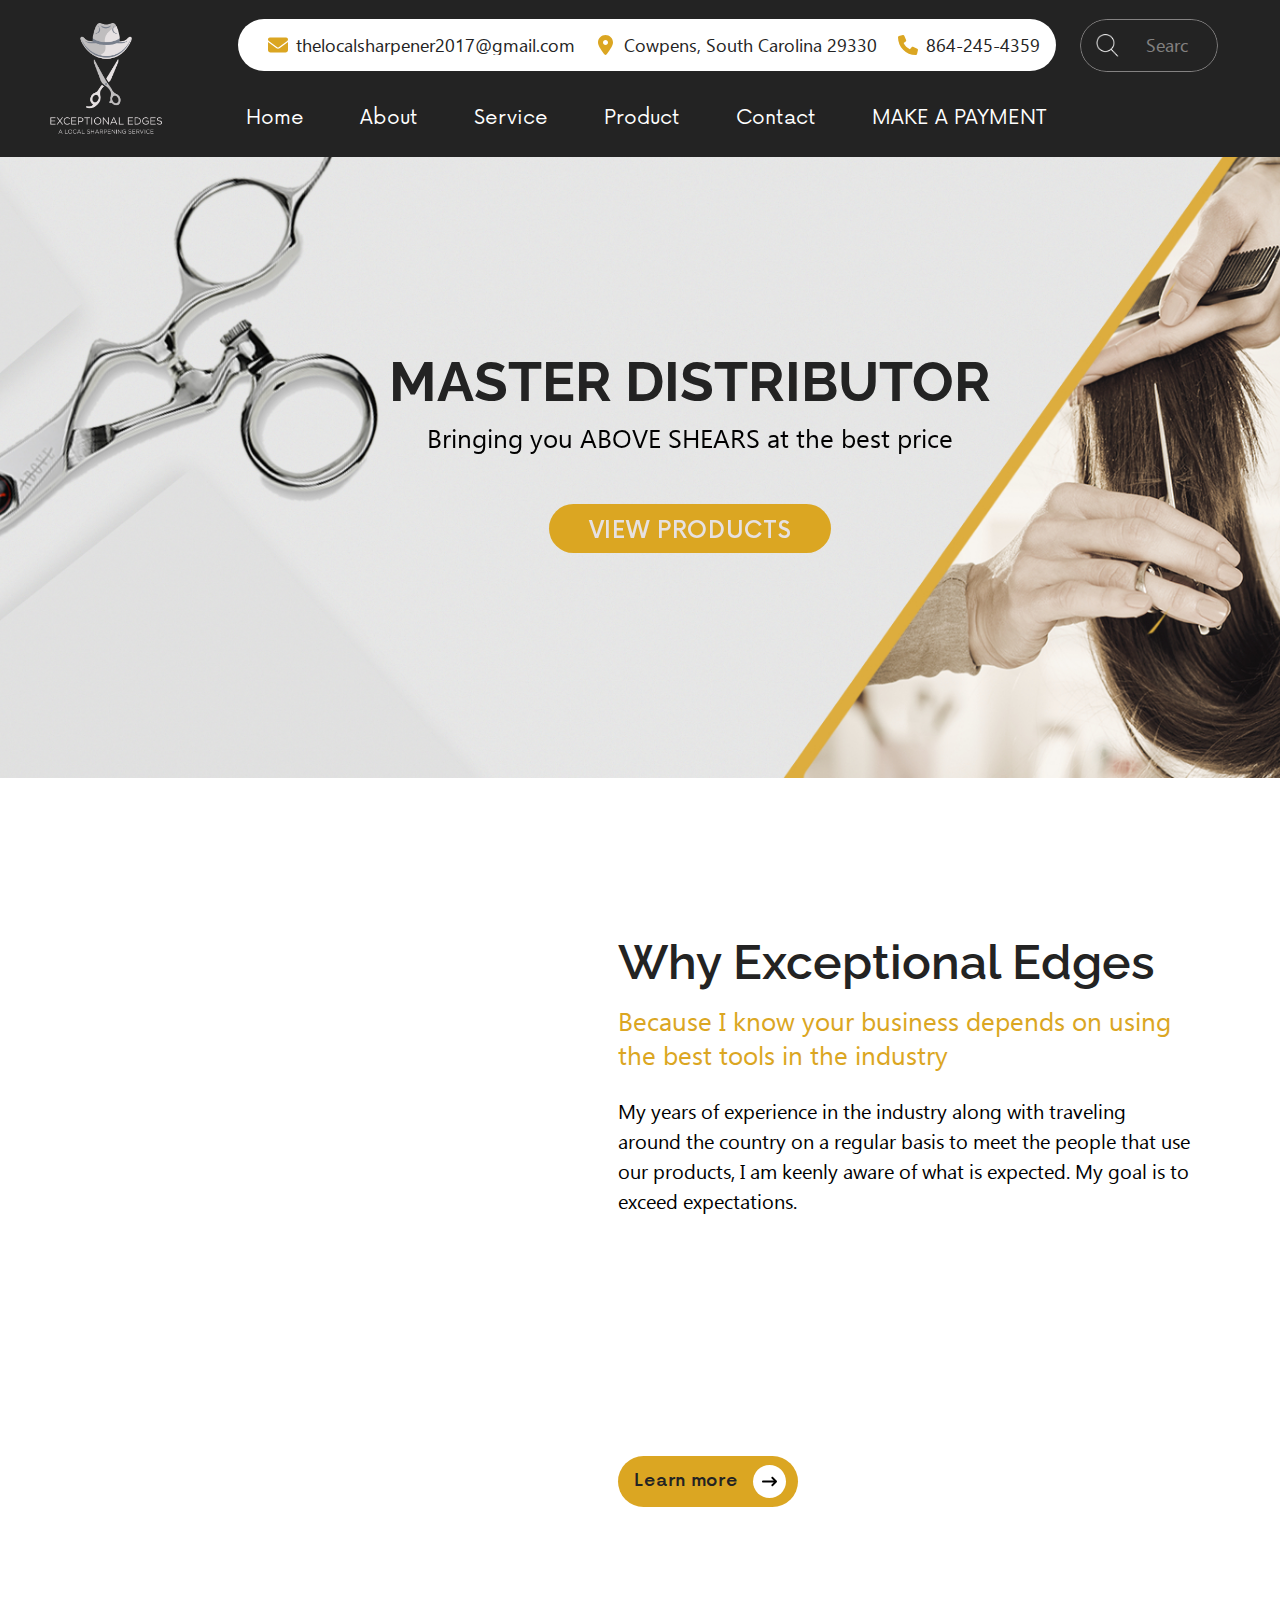
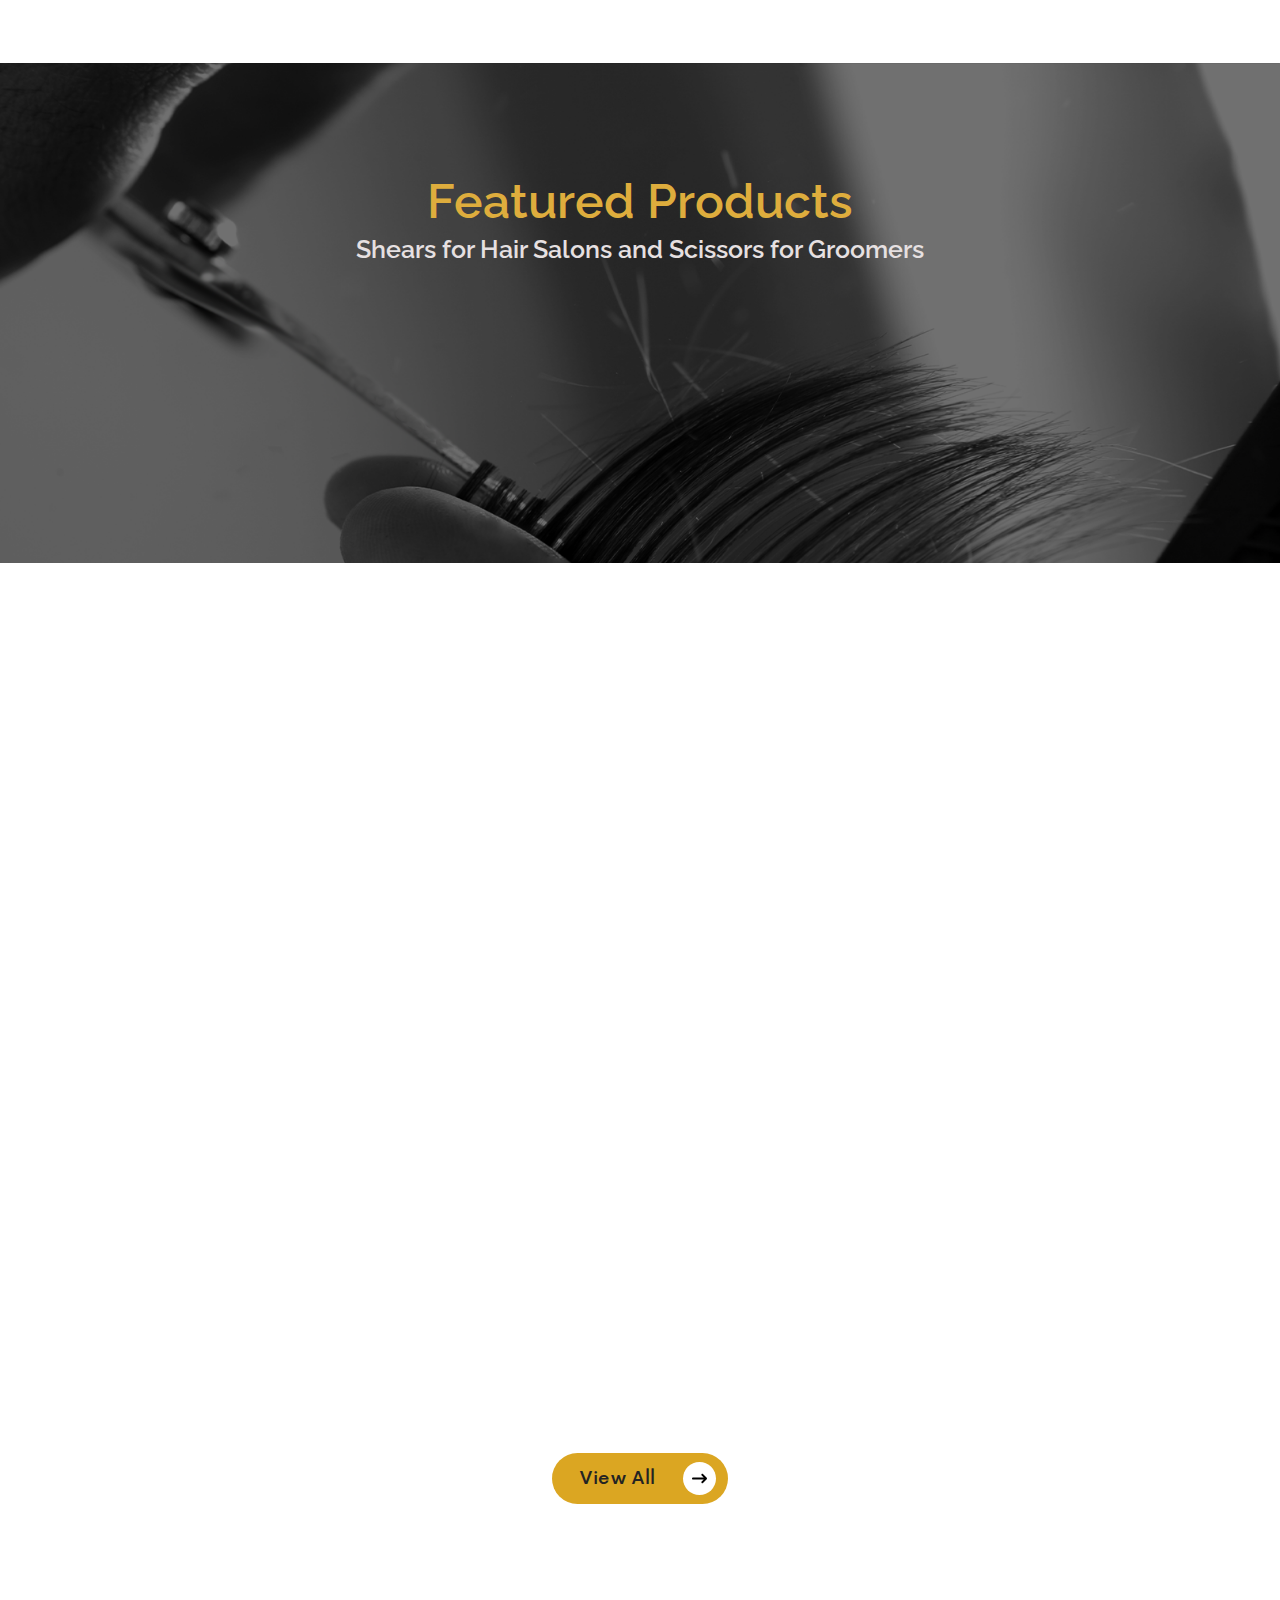
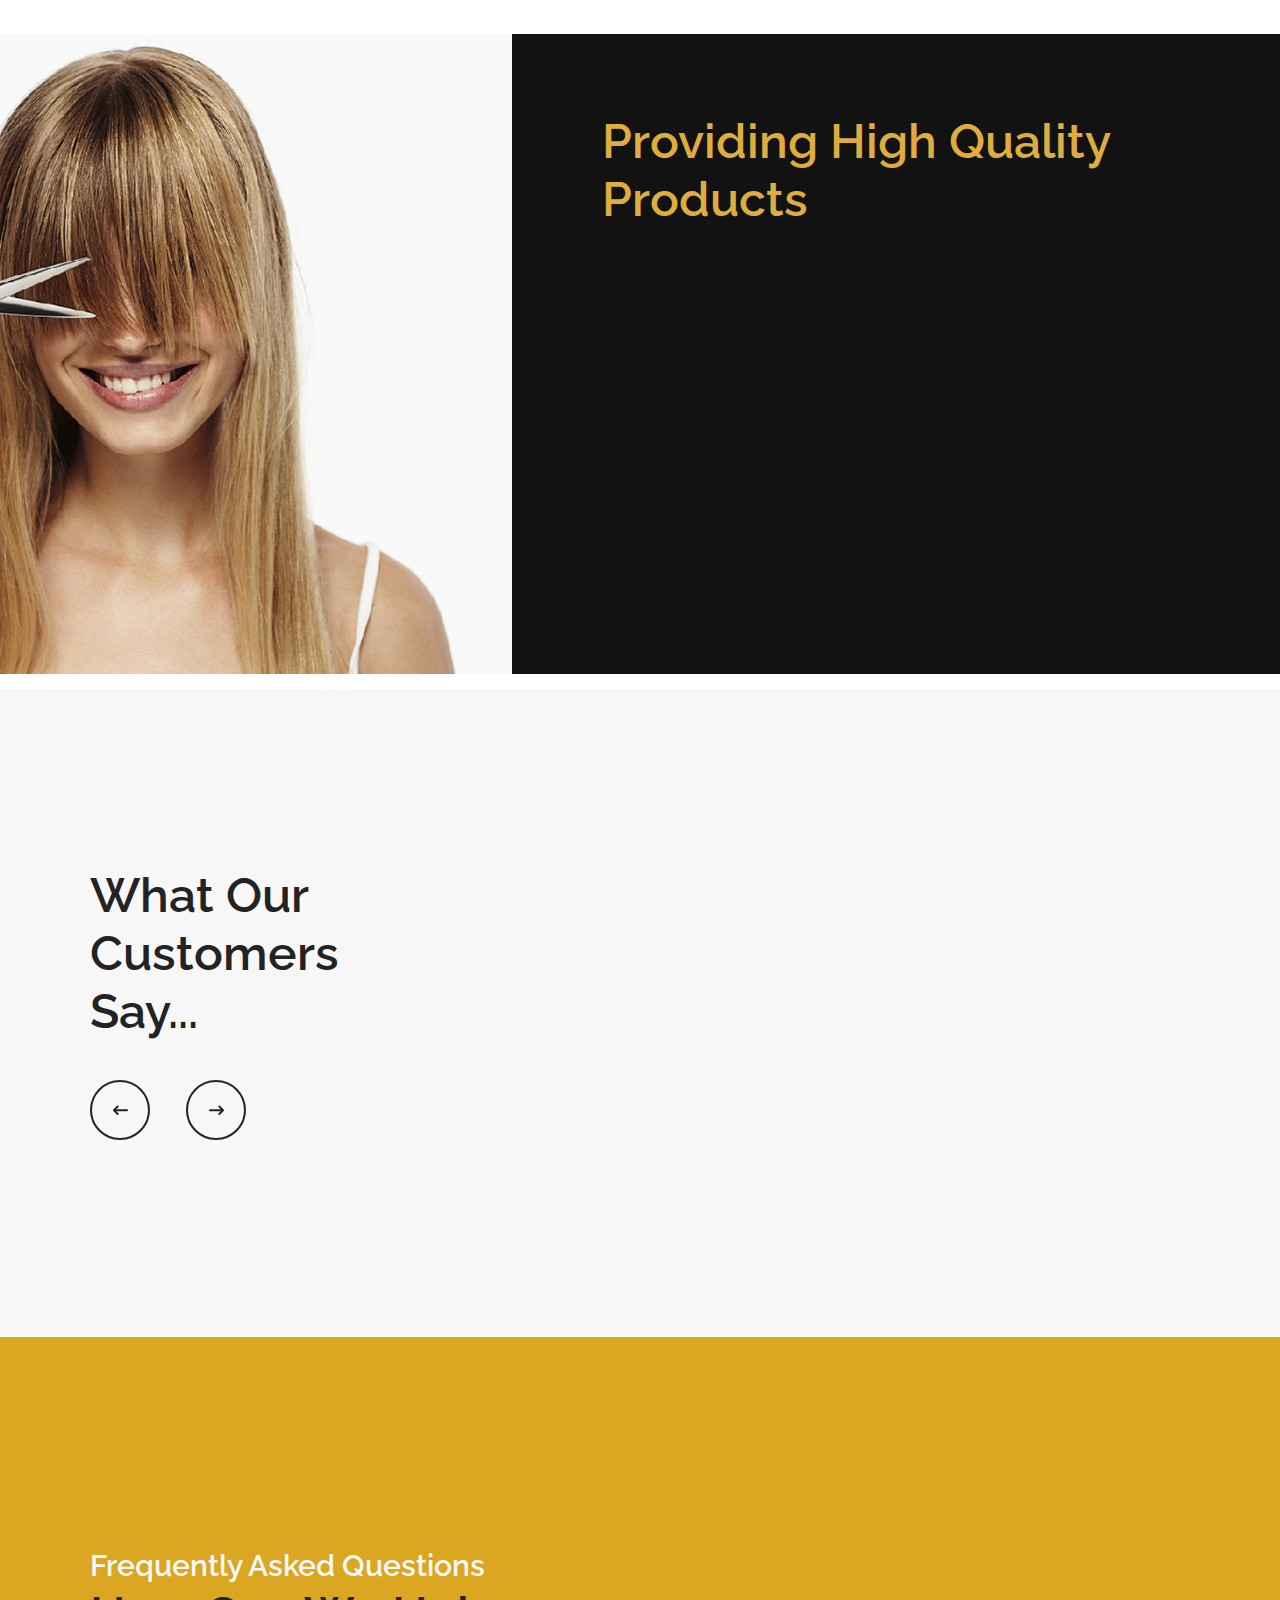
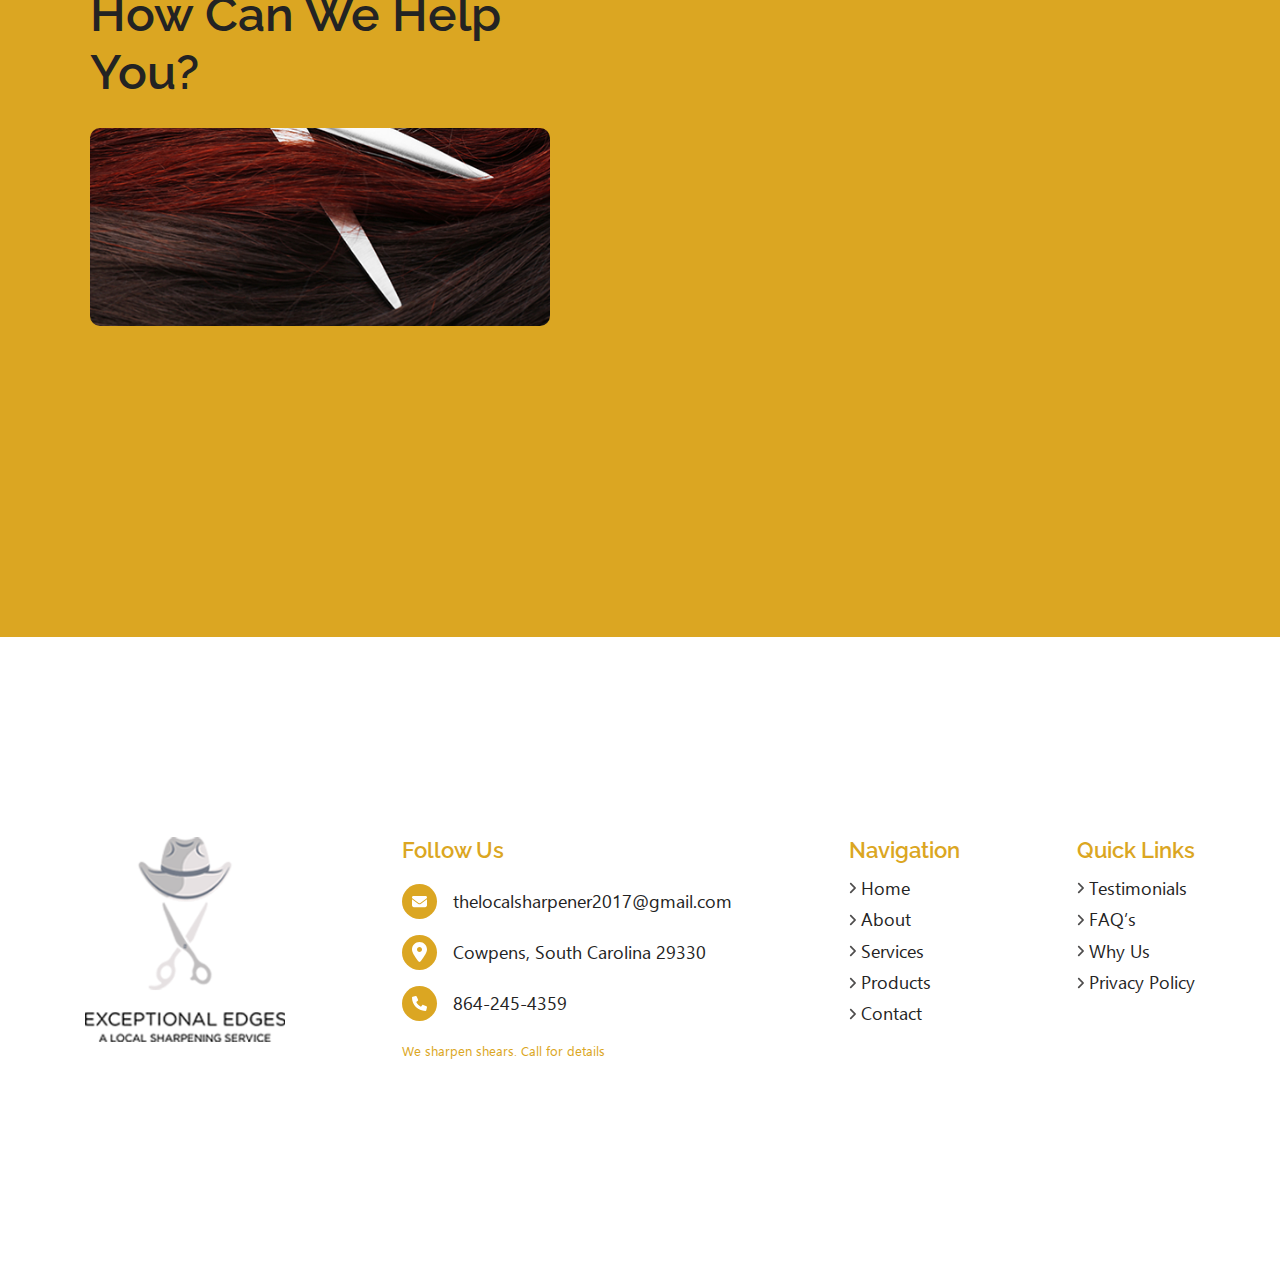
<file: index.html>
<!DOCTYPE html>
<html lang="en">
    <head>
        <meta charset="UTF-8" />
        <meta http-equiv="X-UA-Compatible" content="IE=edge" />
        <meta name="viewport" content="width=device-width, initial-scale=1.0" />
        <title>Exeptional Edges</title>
        <link rel="icon" href="./src/assets/images/icons/hat.png" />
        <meta name="keywords" content="website, template" />
        <meta name="description" content="Master Distributor for Above Hair and Grooming Shears" />
        <meta name="author" content="Karen Werner" />
        <!-- OPEN GRAPH -->
        <meta property="og:title" content="Exeptional Edges" />
        <meta property="og:type" content="website" />
        <meta property="og:description" content="Master Distributor for Above Hair and Grooming Shears" />
        <meta property="og:image" content="./src/assets/images/faq.jpg" />
        <!-- <meta property="og:url" content="https://sample.com" /> -->
        <!-- TWITTER CARDS -->
        <meta name="twitter:title" content="Exeptional Edges" />
        <meta name="twitter:description" content="Master Distributor for Above Hair and Grooming Shears" />
        <meta name="twitter:image" content="./src/assets/images/faq.jpg" />
        <!-- <meta name="twitter:url" content="https://sample.com" /> -->
        <meta name="twitter:card" content="summary" />

        <!-- STYLESHEET -->
        <link rel="stylesheet" href="./src/styles/index.css" />
        <!-- SCRIPTS -->
        <script src="./src/scripts/script.js" defer></script>
        <script src="./src/components/buttons/button.js" defer></script>
        <script src="./src/components/navbar/navbar.js" defer></script>
        <script src="./src/scripts/fadeOnScreen.js" defer></script>
    </head>
    <body>
        <header
            data-lazy-block
            class="hero"
            style="background-image: url('./src/assets/images/background-thumbnail.jpg')"
            data-cover-src="./src/assets/images/background.jpg"
            id="hero"
        >
            <nav class="navbar navbar-expand-lg navbar-dark bg-primary">
                <div class="container-fluid">
                    <a class="navbar-brand" href="./index.html">
                        <img class="logo" src="./src/assets/images/icons/logo.svg" alt="" />
                        <img class="logo-sm" src="./src/assets/images/icons/logo-sm.svg" alt="" />
                    </a>
                    <button class="navbar-toggler" type="button">
                        <span></span>
                        <span></span>
                        <span></span>
                    </button>
                    <div class="collapse navbar-collapse" id="navbarSupportedContent">
                        <div class="wrapper">
                            <div class="info">
                                <a
                                    href="mailto:thelocalsharpener2017@gmail.com"
                                    target="_blank"
                                    underline="hover"
                                    class="link-dark"
                                >
                                    <img src="./src/assets/images/icons/message.svg" alt="" />
                                    thelocalsharpener2017@gmail.com
                                </a>
                                <a
                                    href="https://www.google.com/maps/place/Cowpens,+SC+29330,+USA/@35.0205108,-81.8139018,15z/data=!3m1!4b1!4m5!3m4!1s0x88570b8bf45c5f43:0x4aada5b865242036!8m2!3d35.0167918!4d-81.8039916"
                                    target="_blank"
                                    underline="hover"
                                    class="link-dark"
                                >
                                    <img src="./src/assets/images/icons/location.svg" alt="" />
                                    Cowpens, South Carolina 29330
                                </a>
                                <a href="tel:864-245-4359" underline="hover" class="link-dark">
                                    <img src="./src/assets/images/icons/telephone.svg" alt="" />
                                    864-245-4359
                                </a>
                            </div>
                            <ul class="navbar-nav">
                                <li class="nav-item">
                                    <a class="nav-link active" href="./index.html">Home</a>
                                </li>
                                <li class="nav-item">
                                    <a class="nav-link" href="#/">about</a>
                                </li>
                                <li class="nav-item">
                                    <a class="nav-link" href="#/">service</a>
                                </li>
                                <li class="nav-item">
                                    <a class="nav-link" href="#/">product</a>
                                </li>
                                <li class="nav-item">
                                    <a class="nav-link" href="#/">contact</a>
                                </li>
                                <li class="nav-item">
                                    <a class="nav-link" href="#/">make a payment</a>
                                </li>
                            </ul>
                        </div>
                        <div class="navbar-search">
                            <button class="btn btn-text-light" type="submit">
                                <svg
                                    version="1.2"
                                    xmlns="http://www.w3.org/2000/svg"
                                    viewBox="0 0 28 28"
                                    width="28"
                                    height="28"
                                >
                                    <defs>
                                        <image
                                            width="28"
                                            height="28"
                                            id="img1"
                                            href="[data-uri]"
                                        />
                                    </defs>
                                    <style></style>
                                    <use href="#img1" x="0" y="0" />
                                </svg>
                            </button>
                            <input
                                class="form-control form-control-light"
                                type="search"
                                placeholder="Search"
                                aria-label="Search"
                            />
                        </div>
                    </div>
                </div>
            </nav>
            <div class="container">
                <div class="hero-center" data-lazy="fade">
                    <h1 class="hero-title display-1">master distributor</h1>
                    <p class="hero-description">Bringing you ABOVE SHEARS at the best price</p>
                    <div class="btn btn-lg btn-warning rounded-pill">view products</div>
                </div>
            </div>
        </header>

        <main class="home-page">
            <section class="why-us" data-lazy-block>
                <div class="container">
                    <div class="why-us-center">
                        <div class="why-us-cover">
                            <div class="panel">
                                <div class="panel-inner bg-warning" data-lazy="panel"></div>
                            </div>
                            <img data-lazy="fade-up" src="./src/assets/images/why-us.png" alt="" />
                        </div>
                        <div class="info">
                            <h2 class="display-2 why-us-title with-hat">
                                <div class="startIcon" data-lazy="fade-down">
                                    <img src="./src/assets/images/icons/hat.png" alt="" />
                                </div>
                                Why Exceptional Edges
                            </h2>
                            <h3 class="why-us-subtitle text-warning">
                                Because I know your business depends on using the best tools in the industry
                            </h3>
                            <p class="why-us-description">
                                My years of experience in the industry along with traveling around the country on a
                                regular basis to meet the people that use our products, I am keenly aware of what is
                                expected. My goal is to exceed expectations.
                            </p>

                            <ul class="list">
                                <li class="list-item" data-lazy="fade">
                                    <span class="startIcon">
                                        <img src="./src/assets/images/icons/checkmark.png" alt="" />
                                    </span>
                                    30 day money back guarantee
                                </li>
                                <li class="list-item" data-lazy="fade">
                                    <span class="startIcon">
                                        <img src="./src/assets/images/icons/checkmark.png" alt="" />
                                    </span>
                                    Affordable pricing; free ground shipping anywhere in the Continental USA for any
                                    orders over $200
                                </li>
                                <li class="list-item" data-lazy="fade">
                                    <span class="startIcon">
                                        <img src="./src/assets/images/icons/checkmark.png" alt="" />
                                    </span>
                                    Local sharpening available
                                </li>
                            </ul>

                            <a href="#/" class="btn btn-warning rounded-pill">
                                <span class="center"> Learn more </span>
                                <span class="endIcon">
                                    <img src="./src/assets/images/icons/arrow-right.svg" alt="" />
                                </span>
                            </a>
                        </div>
                    </div>
                </div>
            </section>

            <section class="products" data-lazy-block>
                <div class="products-background"></div>
                <div class="container">
                    <h2 class="products-title with-hat display-2">
                        <div class="startIcon" data-lazy="fade-down">
                            <img src="./src/assets/images/icons/hat.png" alt="" />
                        </div>
                        Featured Products
                    </h2>
                    <h3 class="products-subtitle">Shears for Hair Salons and Scissors for Groomers</h3>
                    <div class="products-center">
                        <div class="card product-card" data-lazy="fade-up">
                            <div class="card-header">
                                <img src="./src/assets/images/scissor.png" alt="" class="card-image" />
                            </div>
                            <div class="card-body">
                                <h4 class="card-title">Above Ergo 27T Texturizing Hair Cutting Shear</h4>
                                <a href="#/" class="link-warning">View Details</a>
                            </div>
                        </div>
                        <div class="card product-card" data-lazy="fade-up">
                            <div class="card-header">
                                <img src="./src/assets/images/scissor.png" alt="" class="card-image" />
                            </div>
                            <div class="card-body">
                                <h4 class="card-title">Above Ergo 27T Texturizing Hair Cutting Shear</h4>
                                <a href="#/" class="link-warning">View Details</a>
                            </div>
                        </div>
                        <div class="card product-card" data-lazy="fade-up">
                            <div class="card-header">
                                <img src="./src/assets/images/scissor.png" alt="" class="card-image" />
                            </div>
                            <div class="card-body">
                                <h4 class="card-title">Above Ergo 27T Texturizing Hair Cutting Shear</h4>
                                <a href="#/" class="link-warning">View Details</a>
                            </div>
                        </div>
                        <div class="card product-card" data-lazy="fade-up">
                            <div class="card-header">
                                <img src="./src/assets/images/scissor.png" alt="" class="card-image" />
                            </div>
                            <div class="card-body">
                                <h4 class="card-title">Above Ergo 27T Texturizing Hair Cutting Shear</h4>
                                <a href="#/" class="link-warning">View Details</a>
                            </div>
                        </div>
                        <div class="card product-card" data-lazy="fade-up">
                            <div class="card-header">
                                <img src="./src/assets/images/scissor.png" alt="" class="card-image" />
                            </div>
                            <div class="card-body">
                                <h4 class="card-title">Above Ergo 27T Texturizing Hair Cutting Shear</h4>
                                <a href="#/" class="link-warning">View Details</a>
                            </div>
                        </div>
                        <div class="card product-card" data-lazy="fade-up">
                            <div class="card-header">
                                <img src="./src/assets/images/scissor.png" alt="" class="card-image" />
                            </div>
                            <div class="card-body">
                                <h4 class="card-title">Above Ergo 27T Texturizing Hair Cutting Shear</h4>
                                <a href="#/" class="link-warning">View Details</a>
                            </div>
                        </div>
                        <div class="card product-card" data-lazy="fade-up">
                            <div class="card-header">
                                <img src="./src/assets/images/scissor.png" alt="" class="card-image" />
                            </div>
                            <div class="card-body">
                                <h4 class="card-title">Above Ergo 27T Texturizing Hair Cutting Shear</h4>
                                <a href="#/" class="link-warning">View Details</a>
                            </div>
                        </div>
                        <div class="card product-card" data-lazy="fade-up">
                            <div class="card-header">
                                <img src="./src/assets/images/scissor.png" alt="" class="card-image" />
                            </div>
                            <div class="card-body">
                                <h4 class="card-title">Above Ergo 27T Texturizing Hair Cutting Shear</h4>
                                <a href="#/" class="link-warning">View Details</a>
                            </div>
                        </div>
                    </div>
                    <a href="#/" class="btn btn-warning rounded-pill">
                        <span class="center"> View All </span>
                        <span class="endIcon"><img src="./src/assets/images/icons/arrow-right.svg" alt="" /></span>
                    </a>
                </div>
            </section>

            <section class="providing" data-lazy-block>
                <div class="providing-center">
                    <div class="cover">
                        <img src="./src/assets/images/providing.jpg" alt="" />
                    </div>
                    <div class="info">
                        <h2 class="display-2 providing-title with-hat">
                            <div class="startIcon" data-lazy="fade-down">
                                <img src="./src/assets/images/icons/hat.png" alt="" />
                            </div>
                            Providing High Quality Products
                        </h2>
                        <ul class="list">
                            <li class="list-item" data-lazy="fade-up-sm">
                                <img src="./src/assets/images/icons/scissor.svg" alt="" />
                                ERGONOMIC HANDLES
                            </li>
                            <li class="list-item" data-lazy="fade-up-sm">
                                <img src="./src/assets/images/icons/scissor.svg" alt="" />
                                EXAGGERATED FINGER REST
                            </li>
                            <li class="list-item" data-lazy="fade-up-sm">
                                <img src="./src/assets/images/icons/scissor.svg" alt="" />
                                EXCEPTIONAL PROPRIETARY COBALT STEEL
                            </li>
                            <li class="list-item" data-lazy="fade-up-sm">
                                <img src="./src/assets/images/icons/scissor.svg" alt="" />
                                HANDCRAFTED FOR INTENSE PERFORMANCE
                            </li>
                            <li class="list-item" data-lazy="fade-up-sm">
                                <img src="./src/assets/images/icons/scissor.svg" alt="" />
                                BALL BEARING FOR BETTER ALIGNMENT AND SMOOTHNESS
                            </li>
                        </ul>
                    </div>
                </div>
            </section>

            <section class="testimonials" data-lazy-block>
                <div class="container">
                    <div class="testimonials-center">
                        <div class="wrapper title-wrapper">
                            <h2 class="display-2 testimonials-title with-hat">
                                <div class="startIcon" data-lazy="fade-down">
                                    <img src="./src/assets/images/icons/hat.png" alt="" />
                                </div>
                                What Our Customers Say...
                            </h2>
                            <div class="arrows arrows-up">
                                <div class="arrow-prev btn btn-outline-dark rounded-circle">
                                    <svg xmlns="http://www.w3.org/2000/svg" viewBox="0 0 512 512">
                                        <path
                                            d="M9.375 233.4l128-128c12.5-12.5 32.75-12.5 45.25 0s12.5 32.75 0 45.25L109.3 224H480c17.69 0 32 14.31 32 32s-14.31 32-32 32H109.3l73.38 73.38c12.5 12.5 12.5 32.75 0 45.25c-12.49 12.49-32.74 12.51-45.25 0l-128-128C-3.125 266.1-3.125 245.9 9.375 233.4z"
                                        />
                                    </svg>
                                </div>
                                <div class="arrow-next btn btn-outline-dark rounded-circle">
                                    <svg xmlns="http://www.w3.org/2000/svg" viewBox="0 0 512 512">
                                        <path
                                            d="M502.6 278.6l-128 128c-12.51 12.51-32.76 12.49-45.25 0c-12.5-12.5-12.5-32.75 0-45.25L402.8 288H32C14.31 288 0 273.7 0 255.1S14.31 224 32 224h370.8l-73.38-73.38c-12.5-12.5-12.5-32.75 0-45.25s32.75-12.5 45.25 0l128 128C515.1 245.9 515.1 266.1 502.6 278.6z"
                                        />
                                    </svg>
                                </div>
                            </div>
                        </div>
                        <div class="comments">
                            <div class="card testimonial-card" data-lazy="fade-left">
                                <p class="card-description">
                                    I was looking to buy a professional shear at a price I could afford and Exceptional
                                    Edges did not disappoint. I recommend these to anyone looking for shears to last a
                                    very long time.
                                </p>
                                <div class="card-info">
                                    <h4 class="card-title">Sharon Sinly</h4>
                                    <h5 class="card-subtitle">New York Pet Groomer</h5>
                                </div>
                            </div>
                            <div class="card testimonial-card" data-lazy="fade-left">
                                <p class="card-description">
                                    After looking endlessly online comparing quality and prices, I landed upon
                                    Exceptional Edges and found what I needed. The customer service was excellent,
                                    product was shipped quickly and the performance is amazing. Thank you Exceptional
                                    Edges!
                                </p>
                                <div class="card-info">
                                    <h4 class="card-title">Robert Wolden</h4>
                                    <h5 class="card-subtitle">South Carolina Salon Owner</h5>
                                </div>
                            </div>
                        </div>
                        <div class="arrows arrows-down">
                            <div class="arrow-prev btn btn-outline-dark rounded-circle">
                                <svg xmlns="http://www.w3.org/2000/svg" viewBox="0 0 512 512">
                                    <path
                                        d="M9.375 233.4l128-128c12.5-12.5 32.75-12.5 45.25 0s12.5 32.75 0 45.25L109.3 224H480c17.69 0 32 14.31 32 32s-14.31 32-32 32H109.3l73.38 73.38c12.5 12.5 12.5 32.75 0 45.25c-12.49 12.49-32.74 12.51-45.25 0l-128-128C-3.125 266.1-3.125 245.9 9.375 233.4z"
                                    />
                                </svg>
                            </div>
                            <div class="arrow-next btn btn-outline-dark rounded-circle">
                                <svg xmlns="http://www.w3.org/2000/svg" viewBox="0 0 512 512">
                                    <path
                                        d="M502.6 278.6l-128 128c-12.51 12.51-32.76 12.49-45.25 0c-12.5-12.5-12.5-32.75 0-45.25L402.8 288H32C14.31 288 0 273.7 0 255.1S14.31 224 32 224h370.8l-73.38-73.38c-12.5-12.5-12.5-32.75 0-45.25s32.75-12.5 45.25 0l128 128C515.1 245.9 515.1 266.1 502.6 278.6z"
                                    />
                                </svg>
                            </div>
                        </div>
                    </div>
                </div>
            </section>

            <section class="faq bg-warning" data-lazy-block>
                <div class="container">
                    <div class="faq-center">
                        <div class="info">
                            <div class="wrapper">
                                <h6 class="faq-sup">Frequently Asked Questions</h6>
                                <h2 class="display-2 faq-title with-hat">
                                    <div class="startIcon" data-lazy="fade-down">
                                        <img src="./src/assets/images/icons/hat.png" alt="" />
                                    </div>
                                    How Can We Help You?
                                </h2>
                            </div>
                            <div class="faq-cover">
                                <img src="./src/assets/images/faq.jpg" alt="" />
                            </div>
                        </div>
                        <div class="accordion" id="accordionExample">
                            <div class="accordion-item" data-lazy="fade-up">
                                <h2 class="accordion-header">
                                    <button
                                        class="accordion-button collapsed"
                                        type="button"
                                        data-toggle="collapse"
                                        data-target="#collapseOne"
                                    >
                                        Do you offer a guarantee
                                        <span class="endIcon">
                                            <img src="./src/assets/images/icons/arrow-down.svg" alt="" />
                                        </span>
                                    </button>
                                </h2>
                                <div
                                    id="collapseOne"
                                    class="accordion-collapse collapse"
                                    data-parent="#accordionExample"
                                >
                                    <div class="accordion-body">Yes we offer a 30 day money-back guarantee.</div>
                                </div>
                            </div>

                            <div class="accordion-item" data-lazy="fade-up">
                                <h2 class="accordion-header">
                                    <button
                                        class="accordion-button collapsed"
                                        type="button"
                                        data-toggle="collapse"
                                        data-target="#collapseTwo"
                                    >
                                        Do you offer special pricing for larger orders?
                                        <span class="endIcon">
                                            <img src="./src/assets/images/icons/arrow-down.svg" alt="" />
                                        </span>
                                    </button>
                                </h2>
                                <div
                                    id="collapseTwo"
                                    class="accordion-collapse collapse test"
                                    data-parent="#accordionExample"
                                >
                                    <div class="accordion-body">Yes we offer a 30 day money-back guarantee.</div>
                                </div>
                            </div>

                            <div class="accordion-item" data-lazy="fade-up">
                                <h2 class="accordion-header">
                                    <button
                                        class="accordion-button collapsed"
                                        type="button"
                                        data-toggle="collapse"
                                        data-target="#collapseThree"
                                    >
                                        Do you offer sharpening services remotely?
                                        <span class="endIcon">
                                            <img src="./src/assets/images/icons/arrow-down.svg" alt="" />
                                        </span>
                                    </button>
                                </h2>
                                <div
                                    id="collapseThree"
                                    class="accordion-collapse collapse"
                                    data-parent="#accordionExample"
                                >
                                    <div class="accordion-body">
                                        Lorem ipsum dolor sit amet consectetur adipisicing elit. Minus, aliquid
                                        temporibus sequi provident explicabo, odio repellat, mollitia modi omnis atque
                                        iure officia pariatur sint assumenda. Expedita nemo quibusdam quia assumenda.
                                    </div>
                                </div>
                            </div>
                        </div>
                        <div class="banner" data-lazy="fade-up" data-lazy-delay="1500">
                            <h2 class="banner-title">Master Distributor for Above Hair and Grooming Shears</h2>

                            <a href="#/" class="btn btn-warning rounded-pill">
                                <span class="center">Contact Me </span>
                                <span class="endIcon">
                                    <img src="./src/assets/images/icons/arrow-right.svg" alt="" />
                                </span>
                            </a>
                        </div>
                    </div>
                </div>
            </section>
        </main>

        <footer class="footer" data-lazy-block>
            <div class="container container-top">
                <div class="footer-center">
                    <a class="footer-brand" href="./index.html">
                        <img class="logo" src="./src/assets/images/icons/footer-logo.svg" alt="" />
                        <!-- <img class="logo-sm" src="./src/assets/images/icons/logo-sm.svg" alt="" /> -->
                    </a>
                    <div class="follow-us">
                        <h4 class="follow-us-title title">follow us</h4>
                        <a
                            href="mailto:thelocalsharpener2017@gmail.com"
                            target="_blank"
                            underline="hover"
                            class="link-dark"
                        >
                            <div class="follow-us-icon">
                                <svg xmlns="http://www.w3.org/2000/svg" viewBox="0 0 512 512">
                                    <!--! Font Awesome Pro 6.1.2 by @fontawesome - https://fontawesome.com License - https://fontawesome.com/license (Commercial License) Copyright 2022 Fonticons, Inc. -->
                                    <path
                                        d="M464 64C490.5 64 512 85.49 512 112C512 127.1 504.9 141.3 492.8 150.4L275.2 313.6C263.8 322.1 248.2 322.1 236.8 313.6L19.2 150.4C7.113 141.3 0 127.1 0 112C0 85.49 21.49 64 48 64H464zM217.6 339.2C240.4 356.3 271.6 356.3 294.4 339.2L512 176V384C512 419.3 483.3 448 448 448H64C28.65 448 0 419.3 0 384V176L217.6 339.2z"
                                    />
                                </svg>
                            </div>

                            thelocalsharpener2017@gmail.com
                        </a>
                        <a
                            href="https://www.google.com/maps/place/Cowpens,+SC+29330,+USA/@35.0205108,-81.8139018,15z/data=!3m1!4b1!4m5!3m4!1s0x88570b8bf45c5f43:0x4aada5b865242036!8m2!3d35.0167918!4d-81.8039916"
                            target="_blank"
                            underline="hover"
                            class="link-dark"
                        >
                            <div class="follow-us-icon">
                                <svg xmlns="http://www.w3.org/2000/svg" viewBox="0 0 384 512">
                                    <!--! Font Awesome Pro 6.1.2 by @fontawesome - https://fontawesome.com License - https://fontawesome.com/license (Commercial License) Copyright 2022 Fonticons, Inc. -->
                                    <path
                                        fill="#dba622"
                                        d="M168.3 499.2C116.1 435 0 279.4 0 192C0 85.96 85.96 0 192 0C298 0 384 85.96 384 192C384 279.4 267 435 215.7 499.2C203.4 514.5 180.6 514.5 168.3 499.2H168.3zM192 256C227.3 256 256 227.3 256 192C256 156.7 227.3 128 192 128C156.7 128 128 156.7 128 192C128 227.3 156.7 256 192 256z"
                                    />
                                </svg>
                            </div>
                            Cowpens, South Carolina 29330
                        </a>
                        <a href="tel:864-245-4359" underline="hover" class="link-dark">
                            <div class="follow-us-icon">
                                <svg xmlns="http://www.w3.org/2000/svg" viewBox="0 0 512 512">
                                    <!--! Font Awesome Pro 6.1.2 by @fontawesome - https://fontawesome.com License - https://fontawesome.com/license (Commercial License) Copyright 2022 Fonticons, Inc. -->
                                    <path
                                        d="M511.2 387l-23.25 100.8c-3.266 14.25-15.79 24.22-30.46 24.22C205.2 512 0 306.8 0 54.5c0-14.66 9.969-27.2 24.22-30.45l100.8-23.25C139.7-2.602 154.7 5.018 160.8 18.92l46.52 108.5c5.438 12.78 1.77 27.67-8.98 36.45L144.5 207.1c33.98 69.22 90.26 125.5 159.5 159.5l44.08-53.8c8.688-10.78 23.69-14.51 36.47-8.975l108.5 46.51C506.1 357.2 514.6 372.4 511.2 387z"
                                    />
                                </svg>
                            </div>
                            864-245-4359
                        </a>
                        <div class="follow-us-bottom text-warning">We sharpen shears. Call for details</div>
                    </div>

                    <div class="navigation">
                        <h4 class="navigation-title title">Navigation</h4>
                        <a href="#/" class="link">
                            <svg xmlns="http://www.w3.org/2000/svg" viewBox="0 0 256 512">
                                <path
                                    d="M64 448c-8.188 0-16.38-3.125-22.62-9.375c-12.5-12.5-12.5-32.75 0-45.25L178.8 256L41.38 118.6c-12.5-12.5-12.5-32.75 0-45.25s32.75-12.5 45.25 0l160 160c12.5 12.5 12.5 32.75 0 45.25l-160 160C80.38 444.9 72.19 448 64 448z"
                                />
                            </svg>
                            Home
                        </a>
                        <a href="#/" class="link">
                            <svg xmlns="http://www.w3.org/2000/svg" viewBox="0 0 256 512">
                                <path
                                    d="M64 448c-8.188 0-16.38-3.125-22.62-9.375c-12.5-12.5-12.5-32.75 0-45.25L178.8 256L41.38 118.6c-12.5-12.5-12.5-32.75 0-45.25s32.75-12.5 45.25 0l160 160c12.5 12.5 12.5 32.75 0 45.25l-160 160C80.38 444.9 72.19 448 64 448z"
                                />
                            </svg>
                            About
                        </a>
                        <a href="#/" class="link">
                            <svg xmlns="http://www.w3.org/2000/svg" viewBox="0 0 256 512">
                                <path
                                    d="M64 448c-8.188 0-16.38-3.125-22.62-9.375c-12.5-12.5-12.5-32.75 0-45.25L178.8 256L41.38 118.6c-12.5-12.5-12.5-32.75 0-45.25s32.75-12.5 45.25 0l160 160c12.5 12.5 12.5 32.75 0 45.25l-160 160C80.38 444.9 72.19 448 64 448z"
                                />
                            </svg>
                            Services
                        </a>
                        <a href="#/" class="link">
                            <svg xmlns="http://www.w3.org/2000/svg" viewBox="0 0 256 512">
                                <path
                                    d="M64 448c-8.188 0-16.38-3.125-22.62-9.375c-12.5-12.5-12.5-32.75 0-45.25L178.8 256L41.38 118.6c-12.5-12.5-12.5-32.75 0-45.25s32.75-12.5 45.25 0l160 160c12.5 12.5 12.5 32.75 0 45.25l-160 160C80.38 444.9 72.19 448 64 448z"
                                />
                            </svg>
                            Products
                        </a>
                        <a href="#/" class="link">
                            <svg xmlns="http://www.w3.org/2000/svg" viewBox="0 0 256 512">
                                <path
                                    d="M64 448c-8.188 0-16.38-3.125-22.62-9.375c-12.5-12.5-12.5-32.75 0-45.25L178.8 256L41.38 118.6c-12.5-12.5-12.5-32.75 0-45.25s32.75-12.5 45.25 0l160 160c12.5 12.5 12.5 32.75 0 45.25l-160 160C80.38 444.9 72.19 448 64 448z"
                                />
                            </svg>
                            Contact
                        </a>
                    </div>

                    <div class="quick-links">
                        <h4 class="quick-links-title title">Quick Links</h4>
                        <a href="#/" class="link">
                            <svg xmlns="http://www.w3.org/2000/svg" viewBox="0 0 256 512">
                                <path
                                    d="M64 448c-8.188 0-16.38-3.125-22.62-9.375c-12.5-12.5-12.5-32.75 0-45.25L178.8 256L41.38 118.6c-12.5-12.5-12.5-32.75 0-45.25s32.75-12.5 45.25 0l160 160c12.5 12.5 12.5 32.75 0 45.25l-160 160C80.38 444.9 72.19 448 64 448z"
                                />
                            </svg>
                            Testimonials
                        </a>
                        <a href="#/" class="link">
                            <svg xmlns="http://www.w3.org/2000/svg" viewBox="0 0 256 512">
                                <path
                                    d="M64 448c-8.188 0-16.38-3.125-22.62-9.375c-12.5-12.5-12.5-32.75 0-45.25L178.8 256L41.38 118.6c-12.5-12.5-12.5-32.75 0-45.25s32.75-12.5 45.25 0l160 160c12.5 12.5 12.5 32.75 0 45.25l-160 160C80.38 444.9 72.19 448 64 448z"
                                />
                            </svg>
                            FAQ’s
                        </a>
                        <a href="#/" class="link">
                            <svg xmlns="http://www.w3.org/2000/svg" viewBox="0 0 256 512">
                                <path
                                    d="M64 448c-8.188 0-16.38-3.125-22.62-9.375c-12.5-12.5-12.5-32.75 0-45.25L178.8 256L41.38 118.6c-12.5-12.5-12.5-32.75 0-45.25s32.75-12.5 45.25 0l160 160c12.5 12.5 12.5 32.75 0 45.25l-160 160C80.38 444.9 72.19 448 64 448z"
                                />
                            </svg>
                            Why Us
                        </a>
                        <a href="#/" class="link">
                            <svg xmlns="http://www.w3.org/2000/svg" viewBox="0 0 256 512">
                                <path
                                    d="M64 448c-8.188 0-16.38-3.125-22.62-9.375c-12.5-12.5-12.5-32.75 0-45.25L178.8 256L41.38 118.6c-12.5-12.5-12.5-32.75 0-45.25s32.75-12.5 45.25 0l160 160c12.5 12.5 12.5 32.75 0 45.25l-160 160C80.38 444.9 72.19 448 64 448z"
                                />
                            </svg>
                            Privacy Policy
                        </a>
                    </div>
                </div>
            </div>

            <div class="footer-bottom" data-lazy="fade-up">
                <div class="container">
                    <a href="#hero" class="btn btn-warning" >
                        <svg xmlns="http://www.w3.org/2000/svg" viewBox="0 0 512 512">
                            <path
                                d="M502.6 278.6l-128 128c-12.51 12.51-32.76 12.49-45.25 0c-12.5-12.5-12.5-32.75 0-45.25L402.8 288H32C14.31 288 0 273.7 0 255.1S14.31 224 32 224h370.8l-73.38-73.38c-12.5-12.5-12.5-32.75 0-45.25s32.75-12.5 45.25 0l128 128C515.1 245.9 515.1 266.1 502.6 278.6z"
                            />
                        </svg>
                    </a>
                    © 2022, Exceptional Edges | All Rights Reserved | Terms & Conditions | Terms of service
                </div>
            </div>
        </footer>
    </body>
</html>
</file>
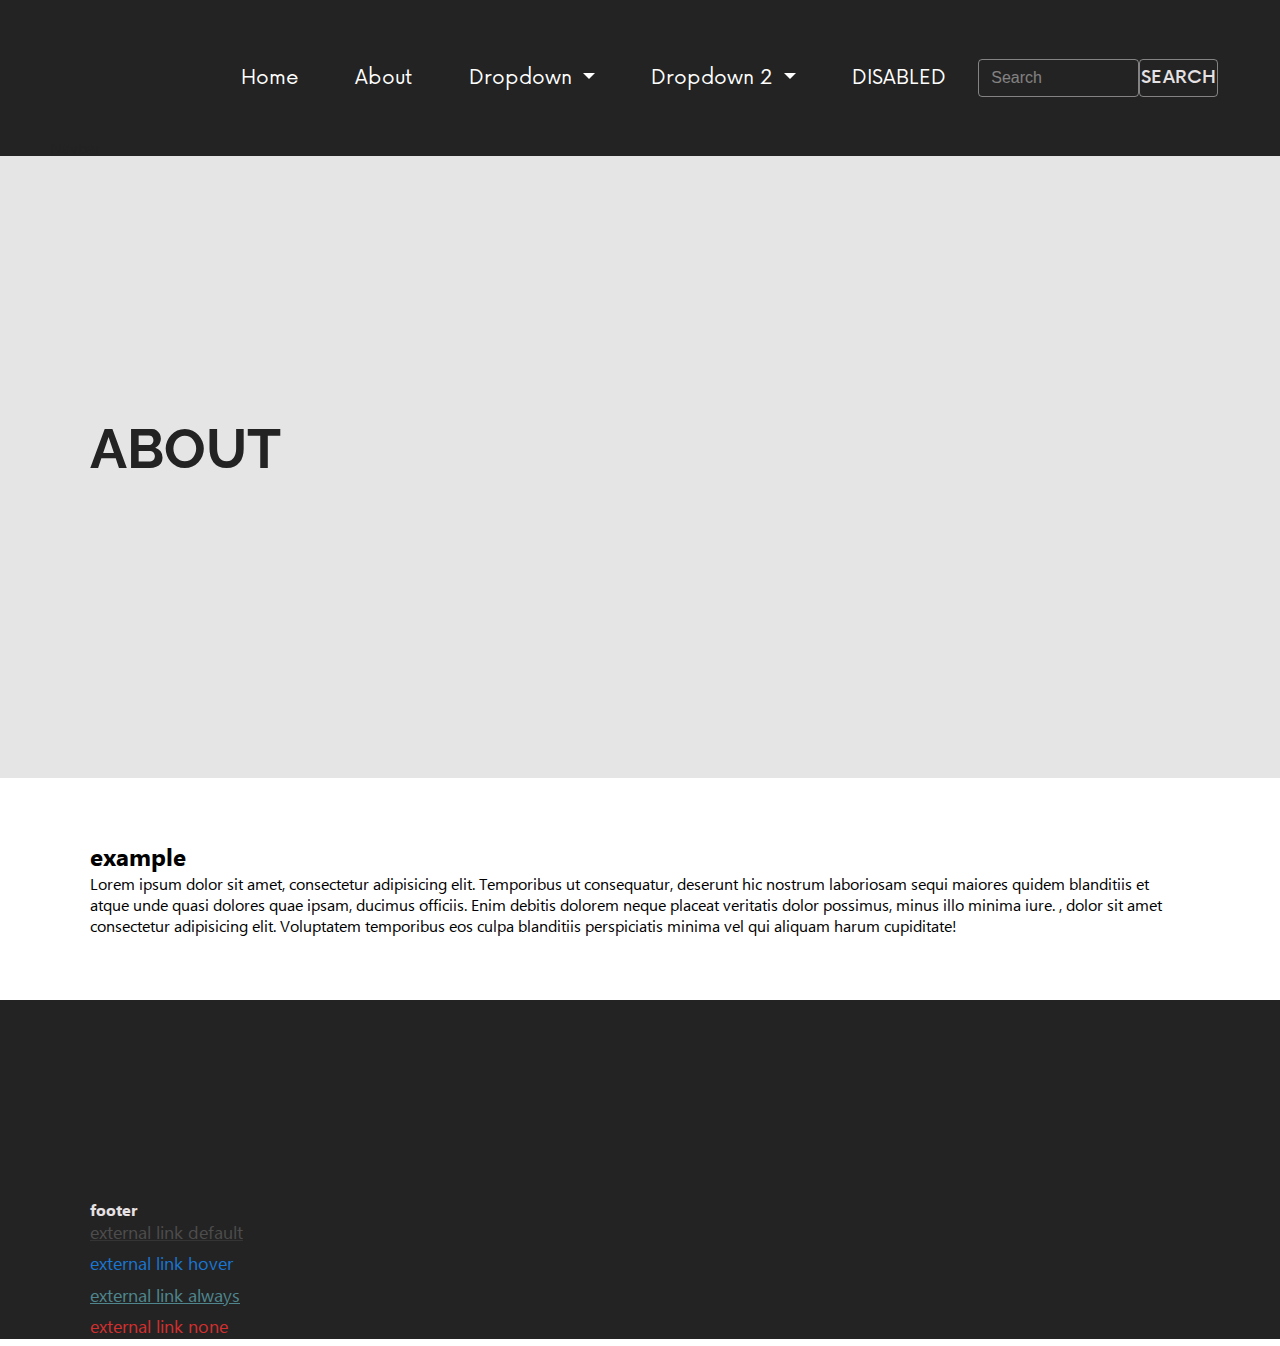
<file: src/pages/about/about.html>
<!DOCTYPE html>
<html lang="en">
    <head>
        <meta charset="UTF-8" />
        <meta http-equiv="X-UA-Compatible" content="IE=edge" />
        <meta name="viewport" content="width=device-width, initial-scale=1.0" />
        <title>Sample</title>
        <link rel="icon" href="../../assets/images/favicon.png" />
        <meta name="keywords" content="website, template, sample" />
        <meta name="description" content="this sample created for prototyping porpuces" />
        <meta name="author" content="Karen Werner" />
        <link rel="stylesheet" href="../../styles/index.css" />
        <!-- SCRIPTS -->
        <script src="../../scripts/script.js" defer></script>
        <script src="../../components/buttons/button.js" defer></script>
        <script src="../../components/navbar/navbar.js" defer></script>

    </head>
    <body>
        <header class="hero">
            <nav class="navbar navbar-expand-lg navbar-dark bg-primary">
                <div class="container-fluid">
                    <a class="navbar-brand" href="../../../index.html">Navbar</a>
                    <button class="navbar-toggler" type="button">
                        <span class="navbar-toggler-icon">
                            <svg xmlns="http://www.w3.org/2000/svg" viewBox="0 0 448 512">
                                <path
                                    d="M0 96C0 78.33 14.33 64 32 64H416C433.7 64 448 78.33 448 96C448 113.7 433.7 128 416 128H32C14.33 128 0 113.7 0 96zM0 256C0 238.3 14.33 224 32 224H416C433.7 224 448 238.3 448 256C448 273.7 433.7 288 416 288H32C14.33 288 0 273.7 0 256zM416 448H32C14.33 448 0 433.7 0 416C0 398.3 14.33 384 32 384H416C433.7 384 448 398.3 448 416C448 433.7 433.7 448 416 448z"
                                />
                            </svg>
                        </span>
                    </button>
                    <div class="collapse navbar-collapse" id="navbarSupportedContent">
                        <ul class="navbar-nav">
                            <li class="nav-item">
                                <a class="nav-link" href="../../../index.html">Home</a>
                            </li>
                            <li class="nav-item">
                                <a class="nav-link active" href="./about.html">about</a>
                            </li>
                            <li class="nav-item dropdown">
                                <a class="nav-link dropdown-toggle" id="navbarDropdown" role="button" tabindex="0">
                                    Dropdown
                                </a>
                                <ul class="dropdown-menu drop" aria-labelledby="navbarDropdown">
                                    <li><a class="dropdown-item" href="#">Action</a></li>
                                    <li><a class="dropdown-item" href="#">Another action</a></li>
                                    <li><hr class="dropdown-divider" /></li>
                                    <li><a class="dropdown-item" href="#">Something else here</a></li>
                                </ul>
                            </li>
                            <li class="nav-item dropdown">
                                <a class="nav-link dropdown-toggle"  id="navbarDropdown" role="button" tabindex="0">
                                    Dropdown 2
                                </a>
                                <ul class="dropdown-menu drop" aria-labelledby="navbarDropdown">
                                    <li><a class="dropdown-item" href="#">Action</a></li>
                                    <li><a class="dropdown-item" href="#">Another action</a></li>
                                    <li><hr class="dropdown-divider" /></li>
                                    <li><a class="dropdown-item" href="#">Something else here</a></li>
                                </ul>
                            </li>
                            <li class="nav-item">
                                <a class="nav-link disabled" href="#" tabindex="-1" aria-disabled="true">Disabled</a>
                            </li>
                        </ul>
                        <form class="d-flex">
                            <input class="form-control form-control-light" type="search" placeholder="Search" aria-label="Search" />
                            <button class="btn btn-outline-light" type="submit">Search</button>
                        </form>
                    </div>
                </div>
            </nav>

            <div class="container">
                <h1 class="hero-title display-1">about</h1>
            </div>
        </header>

        <main class="about-page">
            <section class="example">
                <div class="container">
                    <h2 class="example-title">example</h2>
                    <p class="example-description">
                        Lorem ipsum dolor sit amet, consectetur adipisicing elit. Temporibus ut consequatur, deserunt
                        hic nostrum laboriosam sequi maiores quidem blanditiis et atque unde quasi dolores quae ipsam,
                        ducimus officiis. Enim debitis dolorem neque placeat veritatis dolor possimus, minus illo minima
                        iure. , dolor sit amet consectetur adipisicing elit. Voluptatem temporibus eos culpa blanditiis
                        perspiciatis minima vel qui aliquam harum cupiditate!
                    </p>
                </div>
            </section>
        </main>

        <footer class="footer bg-dark">
            <div class="container">
                <h4>footer</h4>
                <a href="#/" target="_blank" class="link link-secondary d-block">external link default</a>
                <a href="#/" target="_blank" class="link link-primary d-block" underline="hover">external link hover</a>
                <a href="#/" target="_blank" class="link link-success d-block" underline="always"
                    >external link always</a
                >
                <a href="#/" target="_blank" class="link link-danger d-block" underline="none">external link none</a>
            </div>
        </footer>

    </body>
</html>
</file>
<file: src/styles/index.css>
*,
*:after,
*:before {
  margin: 0;
  padding: 0;
  box-sizing: border-box;
}

::-webkit-scrollbar {
  width: 10px;
  background-color: rgba(0, 0, 0, 0.05);
}

::-webkit-scrollbar-thumb {
  background-color: rgba(0, 0, 0, 0.1);
}
::-webkit-scrollbar-thumb:hover {
  background-color: rgba(0, 0, 0, 0.2);
}
::-webkit-scrollbar-thumb:active {
  background-color: rgba(0, 0, 0, 0.3);
}

html {
  scroll-behavior: smooth;
}

body {
  overflow-x: hidden;
  font-family: Ebrima, -apple-system, BlinkMacSystemFont, "Segoe UI", "Roboto", "Oxygen", "Ubuntu", "Cantarell", "Fira Sans", "Droid Sans", "Helvetica Neue", sans-serif;
  -webkit-font-smoothing: antialiased;
  -moz-osx-font-smoothing: grayscale;
}

code {
  font-family: source-code-pro, Menlo, Monaco, Consolas, "Courier New", monospace;
}

.display-1,
.display-2,
.display-3,
.display-4,
.display-5,
.display-6 {
  font-weight: 300;
  line-height: 1.2;
  color: rgba(35,35,35,1);
  font-family: Raleway;
}

.display-1 {
  font-size: calc(1.625rem + 4.5vw);
  font-weight: bold;
  text-transform: uppercase;
}

.display-2 {
  font-size: calc(1.575rem + 2vw);
  font-weight: 600;
  text-transform: capitalize;
}

.display-3 {
  font-size: calc(1.525rem + 3.3vw);
}

.display-4 {
  font-size: calc(1.475rem + 2.7vw);
}

.display-5 {
  font-size: calc(1.425rem + 2.1vw);
}

.display-6 {
  font-size: calc(1.375rem + 1.5vw);
}

@media (min-width: 576px) {
  .display-1 {
    font-size: 40px;
  }
  .display-2 {
    font-size: 35px;
  }
}
@media (min-width: 1200px) {
  .display-1 {
    font-size: 55px;
  }
  .display-2 {
    font-size: 48px;
  }
  .display-3 {
    font-size: 4rem;
  }
  .display-4 {
    font-size: 3.5rem;
  }
  .display-5 {
    font-size: 3rem;
  }
  .display-6 {
    font-size: 2.5rem;
  }
}
li {
  list-style: none;
}

a {
  text-decoration: none;
  color: rgba(35,35,35,1);
}

img {
  max-width: 100%;
}

.container,
.container-fluid {
  width: 100%;
  padding-right: 30px;
  padding-left: 30px;
  margin-right: auto;
  margin-left: auto;
}

@media screen and (min-width: 768px) {
  .container,
.container-fluid {
    padding-right: 50px;
    padding-left: 50px;
  }
}
@media screen and (min-width: 576px) {
  .container {
    max-width: 540px;
  }
}
@media screen and (min-width: 768px) {
  .container {
    max-width: 720px;
  }
}
@media screen and (min-width: 992px) {
  .container {
    max-width: 960px;
  }
}
@media screen and (min-width: 1200px) {
  .container {
    max-width: 1200px;
  }
}
@media screen and (min-width: 1400px) {
  .container {
    max-width: 1420px;
  }
}

.border {
  border: 1px solid rgba(35,35,35,1);
}
.border-primary {
  border-color: rgba(25, 118, 210,1);
}

.link-primary, .link-secondary, .link-success, .link-warning, .link-danger, .link-dark {
  -webkit-text-decoration-line: underline;
          text-decoration-line: underline;
}
.link-primary:hover, .link-secondary:hover, .link-success:hover, .link-warning:hover, .link-danger:hover, .link-dark:hover {
  -webkit-text-decoration-color: inherit;
          text-decoration-color: inherit;
}
.link-primary[underline=hover], .link-secondary[underline=hover], .link-success[underline=hover], .link-warning[underline=hover], .link-danger[underline=hover], .link-dark[underline=hover] {
  -webkit-text-decoration-line: none;
          text-decoration-line: none;
}
.link-primary[underline=hover]:hover, .link-secondary[underline=hover]:hover, .link-success[underline=hover]:hover, .link-warning[underline=hover]:hover, .link-danger[underline=hover]:hover, .link-dark[underline=hover]:hover {
  -webkit-text-decoration-line: underline;
          text-decoration-line: underline;
}
.link-primary[underline=always], .link-secondary[underline=always], .link-success[underline=always], .link-warning[underline=always], .link-danger[underline=always], .link-dark[underline=always] {
  -webkit-text-decoration-color: inherit;
          text-decoration-color: inherit;
  -webkit-text-decoration-color: currentColor;
          text-decoration-color: currentColor;
}
.link-primary[underline=none], .link-secondary[underline=none], .link-success[underline=none], .link-warning[underline=none], .link-danger[underline=none], .link-dark[underline=none] {
  -webkit-text-decoration-line: none;
          text-decoration-line: none;
}
.link-primary {
  color: rgba(25, 118, 210,1);
  -webkit-text-decoration-color: rgba(25, 118, 210,0.4);
          text-decoration-color: rgba(25, 118, 210,0.4);
}
.link-secondary {
  color: rgba(78,77,77,1);
  -webkit-text-decoration-color: rgba(78,77,77,0.4);
          text-decoration-color: rgba(78,77,77,0.4);
}
.link-success {
  color: rgba(79, 134, 142,1);
  -webkit-text-decoration-color: rgba(79, 134, 142,0.4);
          text-decoration-color: rgba(79, 134, 142,0.4);
}
.link-warning {
  color: rgba(219,166,34,1);
  -webkit-text-decoration-color: rgba(219,166,34,0.4);
          text-decoration-color: rgba(219,166,34,0.4);
}
.link-danger {
  color: rgba(211, 47, 47,1);
  -webkit-text-decoration-color: rgba(211, 47, 47,0.4);
          text-decoration-color: rgba(211, 47, 47,0.4);
}
.link-dark {
  color: rgba(35,35,35,1);
  -webkit-text-decoration-color: rgba(35,35,35,0.4);
          text-decoration-color: rgba(35,35,35,0.4);
}

.text-secondary {
  color: rgba(78,77,77,1);
}
.text-warning {
  color: rgba(219,166,34,1);
}

.bg-dark {
  background-color: rgba(35,35,35,1);
}
.bg-light {
  background-color: rgba(230, 225, 226,1);
}
.bg-primary {
  background-color: rgba(25, 118, 210,1);
}
.bg-secondary {
  background: rgba(78,77,77,1);
}
.bg-warning {
  background: rgba(219,166,34,1);
}

.rounded-circle {
  padding: 0;
  border-radius: 50% !important;
  width: 60px !important;
  height: 60px !important;
  min-width: auto !important;
  position: relative;
  border-width: 2px !important;
  display: flex;
  justify-content: center;
  align-items: center;
}
.rounded-circle svg {
  width: 15px !important;
  height: auto;
}
.rounded-pill {
  border-radius: 50rem !important;
}

.d-none {
  display: none !important;
}
.d-block {
  display: block !important;
  width: 100%;
}
.d-flex {
  display: flex !important;
}

.badge {
  display: inline-block;
  padding: 0.35em 0.65em;
  font-size: 0.75em;
  font-weight: 700;
  line-height: 1;
  color: #fff;
  text-align: center;
  white-space: nowrap;
  vertical-align: baseline;
  border-radius: 0.25rem;
}

section {
  padding: 3rem 0;
}

@media screen and (min-width: 992px) {
  section {
    padding: 4rem 0;
  }
}
.with-hat {
  position: relative;
  display: inline-block;
}
.with-hat .startIcon {
  position: absolute;
  top: -17px;
  left: -20px;
}
@media screen and (min-width: 576px) {
  .with-hat .startIcon {
    left: -34px;
  }
}

.center {
  display: flex;
  justify-content: center;
  min-width: 100px;
}

.collapse:not(.show) {
  display: none;
}

.collapsing {
  height: 0;
  overflow: hidden;
  transition: height 0.35s ease;
}

.accordion {
  width: 100%;
}
.accordion-item {
  background-color: rgb(229, 225, 225);
  border-radius: 10px;
  overflow: hidden;
}
.accordion-item:not(:last-of-type) {
  margin-bottom: 1.3rem;
}
.accordion-button {
  padding: 23px 30px;
  cursor: pointer;
  border: none;
  background: none;
  width: 100%;
  display: flex;
  gap: 2rem;
  text-align: left;
  justify-content: space-between;
  font-size: 20px;
  font-weight: 600;
  font-family: Raleway;
}
.accordion-button.collapsed img {
  transform: rotateZ(90deg);
}
.accordion-button .endIcon {
  display: block;
  width: 35px;
}
.accordion-button img {
  transform: rotateZ(-90deg);
  height: 25px;
  width: 25px;
  -o-object-fit: contain;
     object-fit: contain;
  transition: transform 0.3s ease;
}
.accordion-body {
  min-height: 75px;
  margin-bottom: 2rem;
  padding: 0 30px;
  font-size: 18px;
  font-family: Ebrima;
  color: rgba(78,77,77,1);
  max-width: 600px;
}

@font-face {
  font-family: "Raleway";
  src: url("../assets/fonts/Raleway/Raleway-ExtraBold.woff2") format("woff2"), url("../assets/fonts/Raleway/Raleway-ExtraBold.woff") format("woff");
  font-weight: bold;
  font-style: normal;
  font-display: swap;
}
@font-face {
  font-family: "Raleway";
  src: url("../assets/fonts/Raleway/Raleway-Medium.woff2") format("woff2"), url("../assets/fonts/Raleway/Raleway-Medium.woff") format("woff");
  font-weight: 500;
  font-style: normal;
  font-display: swap;
}
@font-face {
  font-family: "Raleway";
  src: url("../assets/fonts/Raleway/Raleway-ExtraLight.woff2") format("woff2"), url("../assets/fonts/Raleway/Raleway-ExtraLight.woff") format("woff");
  font-weight: 200;
  font-style: normal;
  font-display: swap;
}
@font-face {
  font-family: "Raleway";
  src: url("../assets/fonts/Raleway/Raleway-Light.woff2") format("woff2"), url("../assets/fonts/Raleway/Raleway-Light.woff") format("woff");
  font-weight: 300;
  font-style: normal;
  font-display: swap;
}
@font-face {
  font-family: "Raleway";
  src: url("../assets/fonts/Raleway/Raleway-Bold.woff2") format("woff2"), url("../assets/fonts/Raleway/Raleway-Bold.woff") format("woff");
  font-weight: bold;
  font-style: normal;
  font-display: swap;
}
@font-face {
  font-family: "Raleway";
  src: url("../assets/fonts/Raleway/Raleway-Black.woff2") format("woff2"), url("../assets/fonts/Raleway/Raleway-Black.woff") format("woff");
  font-weight: 900;
  font-style: normal;
  font-display: swap;
}
@font-face {
  font-family: "Raleway";
  src: url("../assets/fonts/Raleway/Raleway-SemiBold.woff2") format("woff2"), url("../assets/fonts/Raleway/Raleway-SemiBold.woff") format("woff");
  font-weight: 600;
  font-style: normal;
  font-display: swap;
}
@font-face {
  font-family: "Raleway";
  src: url("../assets/fonts/Raleway/Raleway-Regular.woff2") format("woff2"), url("../assets/fonts/Raleway/Raleway-Regular.woff") format("woff");
  font-weight: normal;
  font-style: normal;
  font-display: swap;
}
@font-face {
  font-family: "Raleway";
  src: url("../assets/fonts/Raleway/Raleway-Thin.woff2") format("woff2"), url("../assets/fonts/Raleway/Raleway-Thin.woff") format("woff");
  font-weight: 100;
  font-style: normal;
  font-display: swap;
}
@font-face {
  font-family: "Ebrima";
  src: url("../assets/fonts/Ebrima/Ebrima.woff2") format("woff2"), url("../assets/fonts/Ebrima/Ebrima.woff") format("woff");
  font-weight: normal;
  font-style: normal;
  font-display: swap;
}
@font-face {
  font-family: "Ebrima";
  src: url("../assets/fonts/Ebrima/Ebrima-Bold.woff2") format("woff2"), url("../assets/fonts/Ebrima/Ebrima-Bold.woff") format("woff");
  font-weight: bold;
  font-style: normal;
  font-display: swap;
}
@font-face {
  font-family: "Now Alt";
  src: url("../assets/fonts/NowAlt/NowAlt-Bold.woff2") format("woff2"), url("../assets/fonts/NowAlt/NowAlt-Bold.woff") format("woff");
  font-weight: bold;
  font-style: normal;
  font-display: swap;
}
@font-face {
  font-family: "Now Alt";
  src: url("../assets/fonts/NowAlt/NowAlt-Regular.woff2") format("woff2"), url("../assets/fonts/NowAlt/NowAlt-Regular.woff") format("woff");
  font-weight: normal;
  font-style: normal;
  font-display: swap;
}
@font-face {
  font-family: "Now Alt";
  src: url("../assets/fonts/NowAlt/NowAlt-Medium.woff2") format("woff2"), url("../assets/fonts/NowAlt/NowAlt-Medium.woff") format("woff");
  font-weight: 500;
  font-style: normal;
  font-display: swap;
}
@font-face {
  font-family: "Now Alt";
  src: url("../assets/fonts/NowAlt/NowAlt-Light.woff2") format("woff2"), url("../assets/fonts/NowAlt/NowAlt-Light.woff") format("woff");
  font-weight: 300;
  font-style: normal;
  font-display: swap;
}
@font-face {
  font-family: "Now Alt";
  src: url("../assets/fonts/NowAlt/NowAlt-Black.woff2") format("woff2"), url("../assets/fonts/NowAlt/NowAlt-Black.woff") format("woff");
  font-weight: 900;
  font-style: normal;
  font-display: swap;
}
@font-face {
  font-family: "Now Alt";
  src: url("../assets/fonts/NowAlt/NowAlt-Thin.woff2") format("woff2"), url("../assets/fonts/NowAlt/NowAlt-Thin.woff") format("woff");
  font-weight: 100;
  font-style: normal;
  font-display: swap;
}
@media screen and (min-width: 576px) {
  [data-lazy] {
    opacity: 0;
    will-change: transform, opacity;
  }
  [data-lazy=fade] {
    opacity: 0;
  }
  [data-lazy=fade].lazy-animate {
    transition-delay: 0.5s;
  }
  [data-lazy=fade-up] {
    transform: translate3d(0, 100px, 0);
  }
  [data-lazy=fade-up-sm] {
    transform: translate3d(0, 30px, 0);
  }
  [data-lazy=fade-down] {
    transform: translate3d(0, -100px, 0);
  }
  [data-lazy=fade-left] {
    transform: translate3d(100px, 0, 0);
  }
  [data-lazy=panel] {
    transform: translateY(-100%);
  }
  .lazy-animate {
    opacity: 1;
    transform: translateZ(0);
  }
  .animating {
    transition-property: opacity, transform !important;
    transition-timing-function: ease-in, ease-out !important;
    transition-duration: 0.7s !important;
  }
}
.hero {
  margin-top: 65px;
  min-height: 70vh;
  background-color: rgba(0, 0, 0, 0.1);
  background-position: center;
  background-repeat: no-repeat;
  background-size: cover;
  display: flex;
  align-items: center;
  justify-content: center;
}
.hero-center {
  text-align: center;
}
.hero-title {
  margin-top: -1.5rem;
  margin-bottom: 0.3rem;
}
.hero-description {
  font-size: 26px;
  font-family: Ebrima;
  margin: 0 auto 3rem;
  max-width: 340px;
}
.hero .btn {
  text-transform: uppercase;
  color: rgba(230, 225, 226,1);
}

@media screen and (min-width: 1280px) {
  .hero {
    margin-top: 148px;
  }
  .hero-center {
    margin-right: -100px;
  }
  .hero-description {
    max-width: 100%;
  }
}
.footer {
  padding-top: 100px;
  padding-bottom: 0;
  color: rgba(230, 225, 226,1);
}
.footer .container-top {
  max-width: 1210px;
  margin-bottom: 4rem;
}
.footer-center {
  display: flex;
  flex-wrap: wrap;
  justify-content: space-between;
  gap: 3rem 5rem;
}
.footer-brand .logo {
  max-width: 200px;
}
.footer .title {
  font-size: 22px;
  font-family: Raleway;
  font-weight: 600;
  color: rgba(219,166,34,1);
  text-transform: capitalize;
  margin-bottom: 0.8rem;
}
.footer .link {
  margin-bottom: 0.4rem;
  display: flex;
  align-items: center;
  font-size: 18px;
  font-weight: 500;
}
.footer .link:hover svg path {
  fill: rgba(219,166,34,1);
}
.footer .link svg {
  width: 7px;
  height: auto;
  margin-right: 0.3rem;
}
.footer .link svg path {
  fill: rgba(78,77,77,1);
  transition: fill 0.3s ease;
}
.footer .follow-us {
  display: flex;
  flex-direction: column;
  align-items: flex-start;
}
.footer .follow-us-title {
  margin-bottom: 1.3rem;
}
.footer .follow-us-icon {
  width: 35px;
  height: 35px;
  border-radius: 50%;
  background-color: rgba(219,166,34,1);
  display: flex;
  align-items: center;
  justify-content: center;
  margin-right: 1rem;
}
.footer .follow-us-icon svg {
  width: 15px;
  height: auto;
}
.footer .follow-us-icon svg path {
  fill: #fff;
}
.footer .follow-us a {
  line-height: 1;
  display: inline-flex;
  align-items: center;
  font-weight: 500;
  font-family: Ebrima;
  white-space: nowrap;
  overflow: hidden;
  flex: 1;
  margin-bottom: 1rem;
  text-overflow: ellipsis;
}
.footer .follow-us a:last-of-type {
  margin-bottom: 1.3rem;
}
.footer .follow-us-bottom {
  font-size: 13px;
}
.footer .navigation {
  display: flex;
  flex-direction: column;
  align-items: flex-start;
}
.footer .quick-links {
  display: flex;
  flex-direction: column;
  align-items: flex-start;
}
.footer-bottom {
  font-size: 14px;
  padding-top: 20px;
  padding-bottom: 20px;
  background-color: #000;
}
.footer-bottom .container {
  position: relative;
}
.footer-bottom .btn {
  display: none;
  position: absolute;
  top: 0;
  right: 30px;
  transform: translateY(-80%) !important;
  min-width: auto;
  padding: 27px 25px;
  border-radius: 10px;
}
.footer-bottom .btn svg {
  width: 25px;
  height: auto;
  transform: rotateZ(-90deg);
}

@media (min-width: 768px) {
  .footer .follow-us a {
    flex: none;
    font-size: 18px;
  }
  .footer-bottom .btn {
    display: flex;
  }
}
@media (min-width: 992px) {
  .footer {
    padding-top: 200px;
  }
  .footer-center {
    justify-content: space-between;
  }
  .footer-bottom {
    font-size: 18px;
  }
}
.btn {
  display: inline-flex;
  align-items: center;
  justify-content: center;
  position: relative;
  box-sizing: border-box;
  -webkit-tap-highlight-color: transparent;
  background-color: transparent;
  border: 0;
  margin: 0;
  cursor: pointer;
  -webkit-user-select: none;
     -moz-user-select: none;
      -ms-user-select: none;
          user-select: none;
  vertical-align: middle;
  -moz-appearance: none;
  -webkit-appearance: none;
  text-decoration: none;
  color: inherit;
  font-family: "Now Alt", "Helvetica", "Arial", sans-serif;
  font-weight: 500;
  font-size: 14px;
  line-height: 1;
  letter-spacing: 0.02857em;
  text-transform: none;
  min-width: 64px;
  padding: 9px 16px;
  border-radius: 4px;
  overflow: hidden;
  transition: background-color 250ms cubic-bezier(0.4, 0, 0.2, 1) 0ms, box-shadow 250ms cubic-bezier(0.4, 0, 0.2, 1) 0ms, border-color 250ms cubic-bezier(0.4, 0, 0.2, 1) 0ms, color 250ms cubic-bezier(0.4, 0, 0.2, 1) 0ms;
  white-space: nowrap;
}
@media screen and (min-width: 576px) {
  .btn {
    font-size: 18px;
  }
}
.btn-sm {
  font-size: 0.8125rem;
  padding: 4px 10px;
}
.btn-lg {
  font-size: 16px;
  padding: 16px 40px 10px;
}
@media screen and (min-width: 576px) {
  .btn-lg {
    font-size: 23px;
  }
}
.btn-block {
  width: 100%;
}
.btn.disabled, .btn:disabled {
  opacity: 0.5;
  pointer-events: none;
}
.btn-primary, .btn-warning, .btn-success, .btn-secondary, .btn-danger, .btn-light {
  color: rgba(35,35,35,1);
}
.btn-primary:hover, .btn-warning:hover, .btn-success:hover, .btn-secondary:hover, .btn-danger:hover, .btn-light:hover {
  color: #fff;
  text-decoration: none;
}
.btn-primary:active span.ripple, .btn-primary.active span.ripple, .btn-warning:active span.ripple, .btn-warning.active span.ripple, .btn-success:active span.ripple, .btn-success.active span.ripple, .btn-secondary:active span.ripple, .btn-secondary.active span.ripple, .btn-danger:active span.ripple, .btn-danger.active span.ripple, .btn-light:active span.ripple, .btn-light.active span.ripple {
  background-color: rgba(255, 255, 255, 0.2);
  transition: background-color 0s;
}
.btn-primary {
  background-color: rgba(25, 118, 210,1);
}
.btn-primary:hover {
  background-color: rgba(21, 101, 192,1);
}
.btn-success {
  background-color: rgba(79, 134, 142,1);
}
.btn-success:hover {
  background-color: rgba(27, 94, 32,1);
}
.btn-warning {
  background-color: rgba(219,166,34,1);
}
.btn-warning:hover {
  background-color: rgba(79, 134, 142,1);
}
.btn-danger {
  background-color: rgba(211, 47, 47,1);
}
.btn-danger:hover {
  background-color: rgba(188, 22, 22,1);
}
.btn-secondary {
  background-color: rgba(78,77,77,1);
}
.btn-secondary:hover {
  background-color: rgba(85, 91, 96,1);
}
.btn-light {
  color: rgba(35,35,35,1);
  background-color: rgba(230, 225, 226,1);
}
.btn-light:hover {
  background-color: rgba(221, 223, 226,1);
}
.btn-outline-primary, .btn-outline-warning, .btn-outline-success, .btn-outline-secondary, .btn-outline-danger, .btn-outline-light, .btn-outline-dark, .btn-text-primary, .btn-text-warning, .btn-text-success, .btn-text-secondary, .btn-text-danger, .btn-text-light, .btn-text-dark {
  padding: 5px 15px;
  border: 1px solid;
  box-shadow: none;
}
.btn-outline-primary:hover, .btn-outline-warning:hover, .btn-outline-success:hover, .btn-outline-secondary:hover, .btn-outline-danger:hover, .btn-outline-light:hover, .btn-outline-dark:hover, .btn-text-primary:hover, .btn-text-warning:hover, .btn-text-success:hover, .btn-text-secondary:hover, .btn-text-danger:hover, .btn-text-light:hover, .btn-text-dark:hover {
  box-shadow: none;
  border-color: currentColor;
}
.btn-outline-primary span.ripple, .btn-outline-warning span.ripple, .btn-outline-success span.ripple, .btn-outline-secondary span.ripple, .btn-outline-danger span.ripple, .btn-outline-light span.ripple, .btn-outline-dark span.ripple, .btn-text-primary span.ripple, .btn-text-warning span.ripple, .btn-text-success span.ripple, .btn-text-secondary span.ripple, .btn-text-danger span.ripple, .btn-text-light span.ripple, .btn-text-dark span.ripple {
  opacity: 0.2;
}
.btn-outline-primary:active span.ripple, .btn-outline-primary.active span.ripple, .btn-outline-warning:active span.ripple, .btn-outline-warning.active span.ripple, .btn-outline-success:active span.ripple, .btn-outline-success.active span.ripple, .btn-outline-secondary:active span.ripple, .btn-outline-secondary.active span.ripple, .btn-outline-danger:active span.ripple, .btn-outline-danger.active span.ripple, .btn-outline-light:active span.ripple, .btn-outline-light.active span.ripple, .btn-outline-dark:active span.ripple, .btn-outline-dark.active span.ripple, .btn-text-primary:active span.ripple, .btn-text-primary.active span.ripple, .btn-text-warning:active span.ripple, .btn-text-warning.active span.ripple, .btn-text-success:active span.ripple, .btn-text-success.active span.ripple, .btn-text-secondary:active span.ripple, .btn-text-secondary.active span.ripple, .btn-text-danger:active span.ripple, .btn-text-danger.active span.ripple, .btn-text-light:active span.ripple, .btn-text-light.active span.ripple, .btn-text-dark:active span.ripple, .btn-text-dark.active span.ripple {
  background-color: currentColor !important;
  transition: background-color 0s;
}
.btn-outline-primary, .btn-text-primary {
  border-color: rgba(25, 118, 210,0.5);
  color: rgba(25, 118, 210,1);
}
.btn-outline-primary:hover, .btn-text-primary:hover {
  background-color: rgba(25, 118, 210,0.04);
}
.btn-outline-secondary, .btn-text-secondary {
  border-color: rgba(78,77,77,0.5);
  color: rgba(78,77,77,1);
}
.btn-outline-secondary:hover, .btn-text-secondary:hover {
  background-color: rgba(78,77,77,0.04);
}
.btn-outline-success, .btn-text-success {
  border-color: rgba(79, 134, 142,0.5);
  color: rgba(79, 134, 142,1);
}
.btn-outline-success:hover, .btn-text-success:hover {
  background-color: rgba(79, 134, 142,0.04);
}
.btn-outline-warning, .btn-text-warning {
  border-color: rgba(219,166,34,0.5);
  color: rgba(219,166,34,1);
}
.btn-outline-warning:hover, .btn-text-warning:hover {
  background-color: rgba(219,166,34,0.04);
}
.btn-outline-danger, .btn-text-danger {
  border-color: rgba(211, 47, 47,0.5);
  color: rgba(211, 47, 47,1);
}
.btn-outline-danger:hover, .btn-text-danger:hover {
  background-color: rgba(211, 47, 47,0.04);
}
.btn-outline-light, .btn-text-light {
  border-color: rgba(230, 225, 226,0.5);
  color: rgba(230, 225, 226,1);
}
.btn-outline-light:hover, .btn-text-light:hover {
  background-color: rgba(230, 225, 226,0.04);
}
.btn-outline-dark, .btn-text-dark {
  border-color: rgba(35,35,35,1);
  color: rgba(35,35,35,1);
}
.btn-outline-dark:hover, .btn-text-dark:hover {
  border-color: rgba(219,166,34,1);
}
.btn-outline-dark:hover path, .btn-text-dark:hover path {
  fill: rgba(219,166,34,1);
}
.btn-text-primary, .btn-text-warning, .btn-text-success, .btn-text-secondary, .btn-text-danger, .btn-text-light {
  padding: 6px 8px;
  border: none;
}
.btn-text-primary:hover, .btn-text-warning:hover, .btn-text-success:hover, .btn-text-secondary:hover, .btn-text-danger:hover, .btn-text-light:hover {
  border-color: none;
}
.btn span {
  display: inherit;
}
.btn span.ripple {
  pointer-events: none;
  position: absolute;
  border-radius: 50%;
  transform: scale(0);
  -webkit-animation: ripple 1s linear forwards;
          animation: ripple 1s linear forwards;
  transition: background-color 1s ease-out;
}
@-webkit-keyframes ripple {
  to {
    transform: scale(4);
  }
}
@keyframes ripple {
  to {
    transform: scale(4);
  }
}
.btn span.startIcon {
  margin-left: -4px;
  margin-right: 8px;
}
.btn span.endIcon {
  margin-right: -4px;
  margin-left: 15px;
  background-color: #fff;
  border-radius: 50%;
  display: flex;
  align-items: center;
  justify-content: center;
  width: 33px;
  height: 33px;
}
.btn span.endIcon img {
  width: 15px;
  height: auto;
}
.btn svg {
  -webkit-user-select: none;
     -moz-user-select: none;
      -ms-user-select: none;
          user-select: none;
  width: 1em;
  height: 1em;
  display: inline-block;
  flex-shrink: 0;
  font-size: 1.25em;
}
.btn svg path {
  fill: currentColor;
  transition: fill 0.3s ease;
}

.form-control {
  display: block;
  width: 100%;
  padding: 0.375rem 0.75rem;
  line-height: 1.5;
  font-size: 1rem;
  font-weight: 400;
  background: none;
  outline: none;
  border-width: 1px;
  border-style: solid;
  color: rgba(35,35,35,1);
  border-color: rgba(0, 0, 0, 0.23);
  -webkit-appearance: none;
     -moz-appearance: none;
          appearance: none;
  border-radius: 0.25rem;
  transition: border-color 0.15s ease-in-out, box-shadow 0.15s ease-in-out;
}
.form-control:hover {
  border-color: rgba(0, 0, 0, 0.87);
}
.form-control:focus {
  border-color: rgba(25, 118, 210,1);
}
.form-control-light {
  border-color: rgba(230, 225, 226,0.5);
  color: rgba(230, 225, 226,1);
}
.form-control-light::-moz-placeholder {
  color: rgba(230, 225, 226,0.5);
}
.form-control-light:-ms-input-placeholder {
  color: rgba(230, 225, 226,0.5);
}
.form-control-light::placeholder {
  color: rgba(230, 225, 226,0.5);
}
.form-control-light:hover {
  border-color: rgba(230, 225, 226,0.7);
}
.form-control-light:focus {
  border-color: rgba(230, 225, 226,1);
}

.was-validated .form-control:valid {
  border-color: rgba(79, 134, 142,1);
}
.was-validated .form-control:valid ~ .valid-feedback {
  display: block;
}
.was-validated .form-control:invalid {
  border-color: rgba(211, 47, 47,1);
}
.was-validated .form-control:invalid ~ .invalid-feedback {
  display: block;
}

.was-submitted .is-valid {
  border-color: rgba(79, 134, 142,1);
}
.was-submitted .is-valid ~ .valid-feedback {
  display: block;
}
.was-submitted .is-invalid {
  border-color: rgba(211, 47, 47,1);
}
.was-submitted .is-invalid ~ .invalid-feedback {
  display: block;
}

label {
  display: inline-block;
}

.form-label {
  margin-bottom: 0.5rem;
}

.valid-feedback,
.invalid-feedback {
  display: none;
  width: 100%;
  margin-top: 0.25rem;
  font-size: 0.875em;
}

.valid-feedback {
  color: rgba(79, 134, 142,1);
}

.invalid-feedback {
  color: rgba(211, 47, 47,1);
}

.nav-link {
  display: block;
  padding: 0.5rem 1rem;
  color: rgba(25, 118, 210,1);
  text-decoration: none;
  transition: color 0.15s ease-in-out, background-color 0.15s ease-in-out, border-color 0.15s ease-in-out;
}

.navbar {
  position: fixed;
  z-index: 999;
  top: 0;
  left: 0;
  width: 100%;
  display: flex;
  flex-wrap: wrap;
  align-items: center;
  justify-content: space-between;
  padding-top: 9px;
  padding-bottom: 9px;
  background-color: rgb(35, 35, 35);
}
.navbar > .container-fluid {
  display: flex;
  flex-wrap: inherit;
  align-items: center;
  justify-content: space-between;
  gap: 3rem;
}
.navbar-toggler {
  width: 30px;
  height: 30px;
  background: transparent;
  border: 0;
  cursor: pointer;
}
.navbar-toggler span {
  height: 2px;
  width: 100%;
  display: block;
  background: rgba(219,166,34,1);
  margin: 6px 0;
}
.navbar-toggler span:nth-child(1),
.navbar-toggler span:nth-child(2),
.navbar-toggler span:nth-last-child(1) {
  transition: all 0.3s ease;
  -webkit-transition: all 0.3s ease;
}
.navbar-toggler.collapsed span:nth-child(1) {
  transform: translate3d(6px, 6px, 0) rotate(45deg);
  transition: all 0.3s ease;
  -webkit-transition: all 0.3s ease;
}
.navbar-toggler.collapsed span:nth-child(2) {
  opacity: 0;
  transition: all 0.3s ease;
  -webkit-transition: all 0.3s ease;
}
.navbar-toggler.collapsed span:nth-last-child(1) {
  transform: translate3d(6px, -10px, 0) rotate(-45deg);
  transition: all 0.3s ease;
  -webkit-transition: all 0.3s ease;
}
.navbar-brand {
  margin-right: 1rem;
  position: relative;
  height: 0;
  width: 50px;
  padding-top: 50px;
}
.navbar-brand img {
  position: absolute;
  top: 0;
  left: 0;
  width: 100%;
  height: 100%;
  -o-object-fit: contain;
     object-fit: contain;
  transition: transform 0.8s ease, opacity 0.8s ease;
}
.navbar-brand .logo {
  opacity: 0;
}
.navbar-brand .logo-sm {
  opacity: 1;
}
.navbar-collapse {
  flex-basis: 100%;
  flex-grow: 1;
  gap: 1.5rem;
  align-items: center;
  position: absolute;
  top: 100%;
  width: 100%;
  left: 0;
  padding-right: 0.75rem;
  padding-left: 0.75rem;
  background-color: rgb(35, 35, 35);
}
.navbar-collapse .wrapper {
  flex: 1;
}
.navbar-nav {
  display: flex;
  gap: 0.5rem;
  flex-direction: column;
  padding-left: 0;
  margin-bottom: 0;
  list-style: none;
  margin-right: auto;
  margin-bottom: 2rem;
}
.navbar-nav .nav-item:last-of-type .nav-link {
  text-transform: uppercase;
}
.navbar-nav .nav-link {
  padding-left: 0;
  padding-right: 0;
  font-size: 20px;
  text-transform: capitalize;
  color: #fff;
  white-space: nowrap;
  display: inline-block;
  font-family: "Now Alt";
}
.navbar-nav .nav-link:hover {
  color: rgba(219,166,34,1);
}
.navbar .info {
  display: flex;
  align-items: center;
  background-color: #fff;
  border-radius: 50px;
  padding: 16px 30px;
  gap: 1.3rem;
  margin-bottom: 1.7rem;
}
.navbar .info img {
  height: 15px;
  width: 15px;
  -o-object-fit: contain;
     object-fit: contain;
  margin-right: 0.5rem;
}
.navbar .info a {
  line-height: 1;
  display: inline-flex;
  align-items: center;
  font-size: 12px;
  font-weight: 500;
  font-family: Ebrima;
  white-space: nowrap;
  overflow: hidden;
  flex: 1;
}
.navbar .info a:last-of-type {
  margin-left: auto;
}
.navbar-search {
  position: relative;
  margin-bottom: 1rem;
  overflow: hidden;
  border-radius: 50px;
  align-self: flex-start;
  transition: transform 0.3s ease;
}
.navbar-search .btn {
  position: absolute;
  top: 0;
  left: 0;
  min-width: auto;
  padding: 6px 16px;
  height: 100%;
}
.navbar-search .form-control {
  border-radius: 50px;
  margin-right: 5px;
  padding-left: 65px;
  font-size: 18px;
  line-height: 1;
  padding-top: 13px;
  padding-bottom: 13px;
  font-weight: 500;
  font-family: Ebrima;
  transition: max-width 0.3s ease;
}
.navbar-search .form-control::-moz-placeholder {
  font-size: 18px;
  font-weight: 500;
  font-family: Ebrima;
  line-height: 1;
}
.navbar-search .form-control:-ms-input-placeholder {
  font-size: 18px;
  font-weight: 500;
  font-family: Ebrima;
  line-height: 1;
}
.navbar-search .form-control::placeholder {
  font-size: 18px;
  font-weight: 500;
  font-family: Ebrima;
  line-height: 1;
}

.navbar-collapse:not(.collapsing) {
  height: auto !important;
}

.collapse:not(.show) {
  display: none;
}

.collapsing {
  height: 0px;
  overflow: hidden;
  transition: height 0.3s ease;
}

@media (min-width: 768px) {
  .navbar .info img {
    height: 20px;
    width: 20px;
  }
  .navbar .info a {
    flex: none;
    font-size: 18px;
  }
}
@media (min-width: 1280px) {
  .navbar-expand-lg {
    padding-top: 19px;
    padding-bottom: 19px;
    flex-wrap: nowrap;
    justify-content: flex-start;
    transition: transform 0.3s ease;
  }
  .navbar-expand-lg.shrink {
    transform: translateY(-80px);
  }
  .navbar-expand-lg.shrink .logo {
    opacity: 0 !important;
    transform: translateY(56px);
  }
  .navbar-expand-lg.shrink .logo-sm {
    opacity: 1 !important;
  }
  .navbar-expand-lg.shrink .navbar-search {
    transform: translateY(73px);
  }
  .navbar-expand-lg .navbar-brand {
    width: 118px;
    padding-top: 118px;
  }
  .navbar-expand-lg .navbar-brand .logo {
    opacity: 1;
  }
  .navbar-expand-lg .navbar-brand .logo-sm {
    width: 50%;
    height: 50%;
    left: 50%;
    top: auto;
    bottom: -8px;
    transform: translateX(-50%);
    opacity: 0;
  }
  .navbar-expand-lg .navbar-toggler {
    display: none;
  }
  .navbar-expand-lg .navbar-nav {
    flex-direction: row;
    gap: 2.5rem;
    margin-bottom: 0;
  }
  .navbar-expand-lg .navbar-nav .nav-item:last-of-type {
    margin-left: auto;
  }
  .navbar-expand-lg .navbar-nav .nav-link {
    padding-right: 0.5rem;
    padding-left: 0.5rem;
  }
  .navbar-expand-lg .navbar-search {
    margin-bottom: 0;
  }
  .navbar-expand-lg .navbar-search .form-control {
    max-width: 170px;
  }
  .navbar-expand-lg .navbar-search .form-control:not(:-moz-placeholder-shown) {
    max-width: 250px;
  }
  .navbar-expand-lg .navbar-search .form-control:not(:-ms-input-placeholder) {
    max-width: 250px;
  }
  .navbar-expand-lg .navbar-search .form-control:focus, .navbar-expand-lg .navbar-search .form-control:not(:placeholder-shown) {
    max-width: 250px;
  }
  .navbar-expand-lg .navbar-collapse {
    height: auto !important;
    display: flex !important;
    flex-basis: auto;
    position: static;
    width: auto;
    background-color: none;
  }
}
.navbar-nav .dropdown-menu {
  position: static;
}

.dropdown {
  position: relative;
  overflow: hidden;
}

.drop:not(.show) {
  display: none;
}

.dropdown-menu {
  top: 100%;
  left: 0;
  margin-top: 0.125rem;
  position: absolute;
  z-index: 1000;
  min-width: 10rem;
  padding: 0.5rem 0;
  margin: 0;
  font-size: 1rem;
  color: #212529;
  text-align: left;
  list-style: none;
  background-color: #fff;
  background-clip: padding-box;
  border: 1px solid rgba(0, 0, 0, 0.15);
  border-radius: 0.25rem;
  transition: opacity 0.3s ease, transform 0.3s ease;
}

.dropdown-item {
  display: block;
  width: 100%;
  padding: 0.25rem 1rem;
  clear: both;
  font-weight: 400;
  color: #212529;
  text-align: inherit;
  text-decoration: none;
  white-space: nowrap;
  background-color: transparent;
  border: 0;
}

.dropdown-toggle {
  cursor: pointer;
}

.dropdown-toggle::after {
  display: inline-block;
  margin-left: 0.255em;
  vertical-align: 0.255em;
  content: "";
  border-top: 0.3em solid;
  border-right: 0.3em solid transparent;
  border-bottom: 0;
  border-left: 0.3em solid transparent;
}

@media (min-width: 992px) {
  .navbar-expand-lg .dropdown {
    overflow: visible;
  }
  .navbar-expand-lg .navbar-nav .dropdown-menu {
    position: absolute;
  }
}
.why-us-center {
  display: grid;
  grid-gap: 3rem 8%;
}
.why-us-cover {
  position: relative;
  height: 0;
  padding-top: 116%;
  width: 100%;
}
.why-us-cover img {
  position: absolute;
  top: 0;
  right: 0;
  width: 95%;
  height: 100%;
  -o-object-fit: cover;
     object-fit: cover;
  -o-object-position: left;
     object-position: left;
  border-radius: 30px;
}
.why-us-cover .panel {
  position: absolute;
  top: 50%;
  transform: translateY(-50%);
  left: 0;
  width: 10%;
  height: 85%;
  overflow: hidden;
}
.why-us-cover .panel-inner {
  border-radius: 15px;
  height: 100%;
  width: 100%;
}
.why-us .info .list {
  margin-bottom: 3rem;
}
.why-us .info .list-item {
  display: flex;
  align-items: center;
  gap: 0.5rem;
  margin-bottom: 1.5rem;
}
.why-us .info .list-item .startIcon {
  min-width: 20px;
}
.why-us-title {
  margin-bottom: 0.8rem;
}
.why-us-subtitle {
  font-weight: 500;
  line-height: 1.3;
  font-size: 18px;
  margin-bottom: 1.5rem;
}
.why-us-subtitle::first-letter {
  text-transform: uppercase;
}
.why-us-description {
  line-height: 1.5;
  margin-bottom: 2rem;
}
.why-us-description::first-letter {
  text-transform: uppercase;
}

@media screen and (min-width: 576px) and (max-width: 992px) {
  .why-us-cover {
    width: 300px;
    padding-top: 330px;
  }
}
@media screen and (min-width: 992px) {
  .why-us {
    padding: 156px 0;
  }
  .why-us-center {
    grid-template-columns: 1fr 1.3fr;
  }
  .why-us-subtitle {
    font-size: 26px;
  }
  .why-us-description {
    font-size: 20px;
  }
  .why-us .list-item {
    font-size: 20px;
  }
}
.products {
  position: relative;
}
.products-background {
  background-color: rgb(0, 0, 0);
  position: absolute;
  top: 0;
  left: 0;
  width: 100%;
  height: 500px;
  background-image: url("../assets/images/products.png");
  background-position: top;
  background-size: cover;
  background-repeat: no-repeat;
}
.products .container {
  position: relative;
  display: flex;
  flex-direction: column;
  align-items: center;
}
.products-center {
  display: grid;
  grid-gap: 1.7rem;
  width: 100%;
  margin-bottom: 4rem;
}
.products-title {
  color: rgba(222,173,61,1);
  margin-bottom: 0.2rem;
  text-align: center;
}
.products-subtitle {
  font-size: 18px;
  font-weight: 600;
  font-family: Raleway;
  color: rgba(230, 224, 225,1);
  text-align: center;
  margin-bottom: 3.5rem;
}
.products .card {
  display: none;
}
.products .card:nth-child(1), .products .card:nth-child(2), .products .card:nth-child(3), .products .card:nth-child(4) {
  display: block;
}

@media screen and (min-width: 768px) {
  .products-center {
    grid-template-columns: 1fr 1fr;
  }
}
@media screen and (min-width: 992px) {
  .products {
    padding: 110px 0 130px;
  }
  .products-center {
    grid-template-columns: 1fr 1fr 1fr;
    grid-gap: 66px 1.7rem;
    margin-bottom: 5.7rem;
  }
  .products-center .card:nth-child(5), .products-center .card:nth-child(6) {
    display: block;
  }
  .products-subtitle {
    font-size: 25px;
    margin-bottom: 5rem;
  }
}
@media screen and (min-width: 1400px) {
  .products-center {
    grid-template-columns: 1fr 1fr 1fr 1fr;
  }
  .products-center .card {
    display: block;
  }
}
.product-card {
  background-color: #fff;
  box-shadow: 5px 5px 8px rgba(0, 0, 0, 0.2);
  border-radius: 10px;
  overflow: hidden;
  padding-bottom: 45px;
  border: 3px solid transparent;
  transition: background-color 0.3s ease;
}
.product-card:hover {
  background-color: rgba(219,166,34,1);
}
.product-card:hover a {
  transform: translateY(32px);
  color: #fff;
  -webkit-text-decoration-color: rgba(255, 255, 255, 0.6);
          text-decoration-color: rgba(255, 255, 255, 0.6);
}
.product-card:hover a:hover {
  -webkit-text-decoration-color: rgb(255, 255, 255);
          text-decoration-color: rgb(255, 255, 255);
}
.product-card .card-header {
  position: relative;
  height: 0;
  padding-top: 82%;
  background-color: rgba(248, 248, 248,1);
}
.product-card .card-header img {
  position: absolute;
  top: 50%;
  left: 50%;
  transform: translate(-50%, -50%);
  width: 90%;
  height: 90%;
  -o-object-fit: contain;
     object-fit: contain;
}
.product-card .card-body {
  padding: 0 10px;
  padding-top: 1.6rem;
  display: flex;
  flex-direction: column;
  align-items: center;
  background-color: #fff;
}
.product-card .card-title {
  font-weight: 600;
  font-size: 14px;
  max-width: 244px;
  text-align: center;
  line-height: 1.5;
  margin-bottom: 1rem;
}
.product-card a {
  font-size: 15px;
  font-weight: 500;
  transition: 0.3s ease;
}

@media screen and (min-width: 992px) {
  .product-card .card-title {
    font-size: 18px;
    margin-bottom: 2.8rem;
  }
}
.providing {
  padding: 0;
  padding-bottom: 15px;
}
.providing .cover {
  height: 0;
  width: 100%;
  padding-top: 100%;
  position: relative;
}
.providing .cover img {
  width: 100%;
  height: 100%;
  position: absolute;
  top: 0;
  left: 0;
  -o-object-fit: cover;
     object-fit: cover;
}
.providing .info {
  display: flex;
  flex-direction: column;
  justify-content: center;
  background-color: rgb(18, 18, 18);
  padding: 60px 30px;
}
.providing-title {
  color: rgba(222,173,61,1);
  margin-bottom: 0.2rem;
  max-width: 600px;
  margin-bottom: 2.3rem;
}
.providing .list-item {
  color: #fff;
  font-weight: 500;
  display: flex;
  margin-bottom: 1.5rem;
  max-width: 600px;
}
.providing .list-item img {
  width: 36px;
  height: 36px;
  -o-object-fit: contain;
     object-fit: contain;
  margin-right: 1rem;
}

@media screen and (min-width: 576px) {
  .providing .cover {
    width: 100%;
    padding-top: 55%;
  }
}
@media screen and (min-width: 992px) {
  .providing .info {
    padding-left: 7%;
  }
  .providing-center {
    display: flex;
  }
  .providing .cover {
    width: 40%;
    padding-top: 55%;
  }
  .providing .info {
    width: 60%;
  }
}
@media screen and (min-width: 1100px) {
  .providing .list-item {
    font-size: 24px;
  }
  .providing .cover {
    padding-top: 50%;
  }
}
@media screen and (min-width: 1600px) {
  .providing .cover {
    width: 40%;
    padding-top: 790px;
  }
}
.testimonials {
  background-color: rgb(247, 247, 247);
}
.testimonials-title {
  margin-bottom: 4rem;
}
.testimonials .arrows .btn:first-of-type {
  margin-right: 2rem;
}
.testimonials .arrows-up {
  display: none;
}
.testimonials .arrows-down {
  margin-top: 4rem;
  text-align: center;
}
.testimonials .comments {
  display: flex;
  align-items: center;
  flex-direction: column;
  gap: 4rem 2rem;
}
.testimonials .card {
  flex: 1;
}

@media screen and (min-width: 992px) {
  .testimonials {
    padding: 146px 0 165px;
  }
  .testimonials-center {
    display: flex;
    align-items: center;
    justify-content: space-between;
  }
  .testimonials-title {
    max-width: 300px;
    margin-bottom: 2.5rem;
  }
  .testimonials .arrows-up {
    display: block;
  }
  .testimonials .arrows-down {
    display: none;
  }
  .testimonials .comments {
    max-width: 815px;
    align-items: stretch;
  }
}
@media screen and (min-width: 1200px) {
  .testimonials .comments {
    flex-direction: row;
  }
}
.testimonial-card {
  background-color: #fff;
  border-radius: 10px;
  max-width: 500px;
  border: 2px solid transparent;
  transition: border 0.3s ease;
  display: flex;
  flex-direction: column;
  font-family: Raleway;
}
.testimonial-card:hover {
  border-color: rgba(219,166,34,1);
}
.testimonial-card .card-description {
  font-size: 18px;
  line-height: 1.65;
  color: rgba(78,77,77,1);
  padding: 30px 20px 20px;
  letter-spacing: -0.5px;
  margin-bottom: 1rem;
  flex: 1;
}
.testimonial-card .card-info {
  padding: 15px 20px;
  background-color: rgba(219,166,34,1);
  max-width: 280px;
  -webkit-clip-path: polygon(0 0, 73% 0, 96% 84%, 100% 84%, 100% 100%, 0 100%);
          clip-path: polygon(0 0, 73% 0, 96% 84%, 100% 84%, 100% 100%, 0 100%);
  margin-bottom: -13px;
  margin-left: -2px;
  border-bottom-left-radius: 10px;
}
.testimonial-card .card-title {
  font-size: 18px;
  font-weight: 500;
  text-transform: capitalize;
  margin-bottom: 0.3rem;
}
.testimonial-card .card-subtitle {
  font-size: 14px;
  text-transform: capitalize;
}

.faq {
  padding-top: 3rem;
  padding-bottom: 200px;
}
.faq .container {
  position: relative;
}
.faq-center {
  display: flex;
  flex-direction: column;
  gap: 2rem 8%;
  align-items: center;
}
.faq-sup {
  text-align: center;
  font-size: 20px;
  font-weight: 600;
  color: rgb(247, 247, 247);
  font-family: Raleway;
  margin-bottom: 0.2rem;
}
.faq .wrapper {
  display: inline-block;
}
.faq-title {
  margin-bottom: 1.7rem;
}
.faq-cover {
  height: 0;
  width: 100%;
  padding-top: 43%;
  position: relative;
  border-radius: 10px;
  overflow: hidden;
}
.faq-cover img {
  position: absolute;
  top: 0;
  left: 0;
  width: 100%;
  height: 100%;
  -o-object-fit: cover;
     object-fit: cover;
}
.faq .banner {
  background-image: url("../assets/images/banner.jpg");
  background-position: center;
  background-repeat: no-repeat;
  background-size: cover;
  display: flex;
  flex-direction: column;
  justify-content: space-between;
  gap: 2rem;
  align-items: center;
  padding: 30px 35px;
  border-radius: 10px;
  position: absolute;
  width: calc(100% - 60px);
  bottom: -250px;
  text-align: center;
}
.faq .banner .btn {
  min-width: 185px;
}
.faq .banner-title {
  font-size: calc(1rem + 2vw);
  color: #fff;
  font-family: Raleway;
  font-weight: 600;
  max-width: 600px;
}

@media screen and (min-width: 576px) {
  .faq .banner {
    padding-right: 60px;
  }
}
@media screen and (min-width: 768px) {
  .faq .banner {
    width: calc(100% - 100px);
  }
}
@media screen and (min-width: 992px) {
  .faq {
    padding-top: 100px;
  }
  .faq-center {
    flex-direction: row;
    min-height: 600px;
  }
  .faq .info {
    flex: 1;
  }
  .faq .accordion {
    flex: 1.2;
  }
  .faq .banner {
    bottom: -290px;
    flex-direction: row;
  }
  .faq .banner-title {
    font-size: 30px;
    font-size: 42px;
    text-align: left;
  }
}
@media screen and (min-width: 1200px) {
  .faq-sup {
    font-size: 30px;
  }
  .faq .banner {
    padding: 60px 70px;
    padding-right: 120px;
  }
}
@media screen and (min-width: 992px) and (max-width: 1400px) {
  .faq-sup {
    text-align: left;
  }
}
.error {
  min-height: 100vh;
  display: flex;
  justify-content: center;
  align-items: center;
}
.error .container {
  text-align: center;
}
.error a {
  margin-bottom: 1rem;
}
.error .wrapper {
  max-width: 30rem;
  margin: 0 auto;
}
.error-img {
  position: relative;
  height: 0;
  padding-top: 100%;
  width: 100%;
}
.error img {
  position: absolute;
  top: 0;
  left: 0;
  width: 100%;
  height: 100%;
  -o-object-fit: cover;
     object-fit: cover;
}
.error-title {
  font-size: 5vw;
}/*# sourceMappingURL=index.css.map */
</file>
